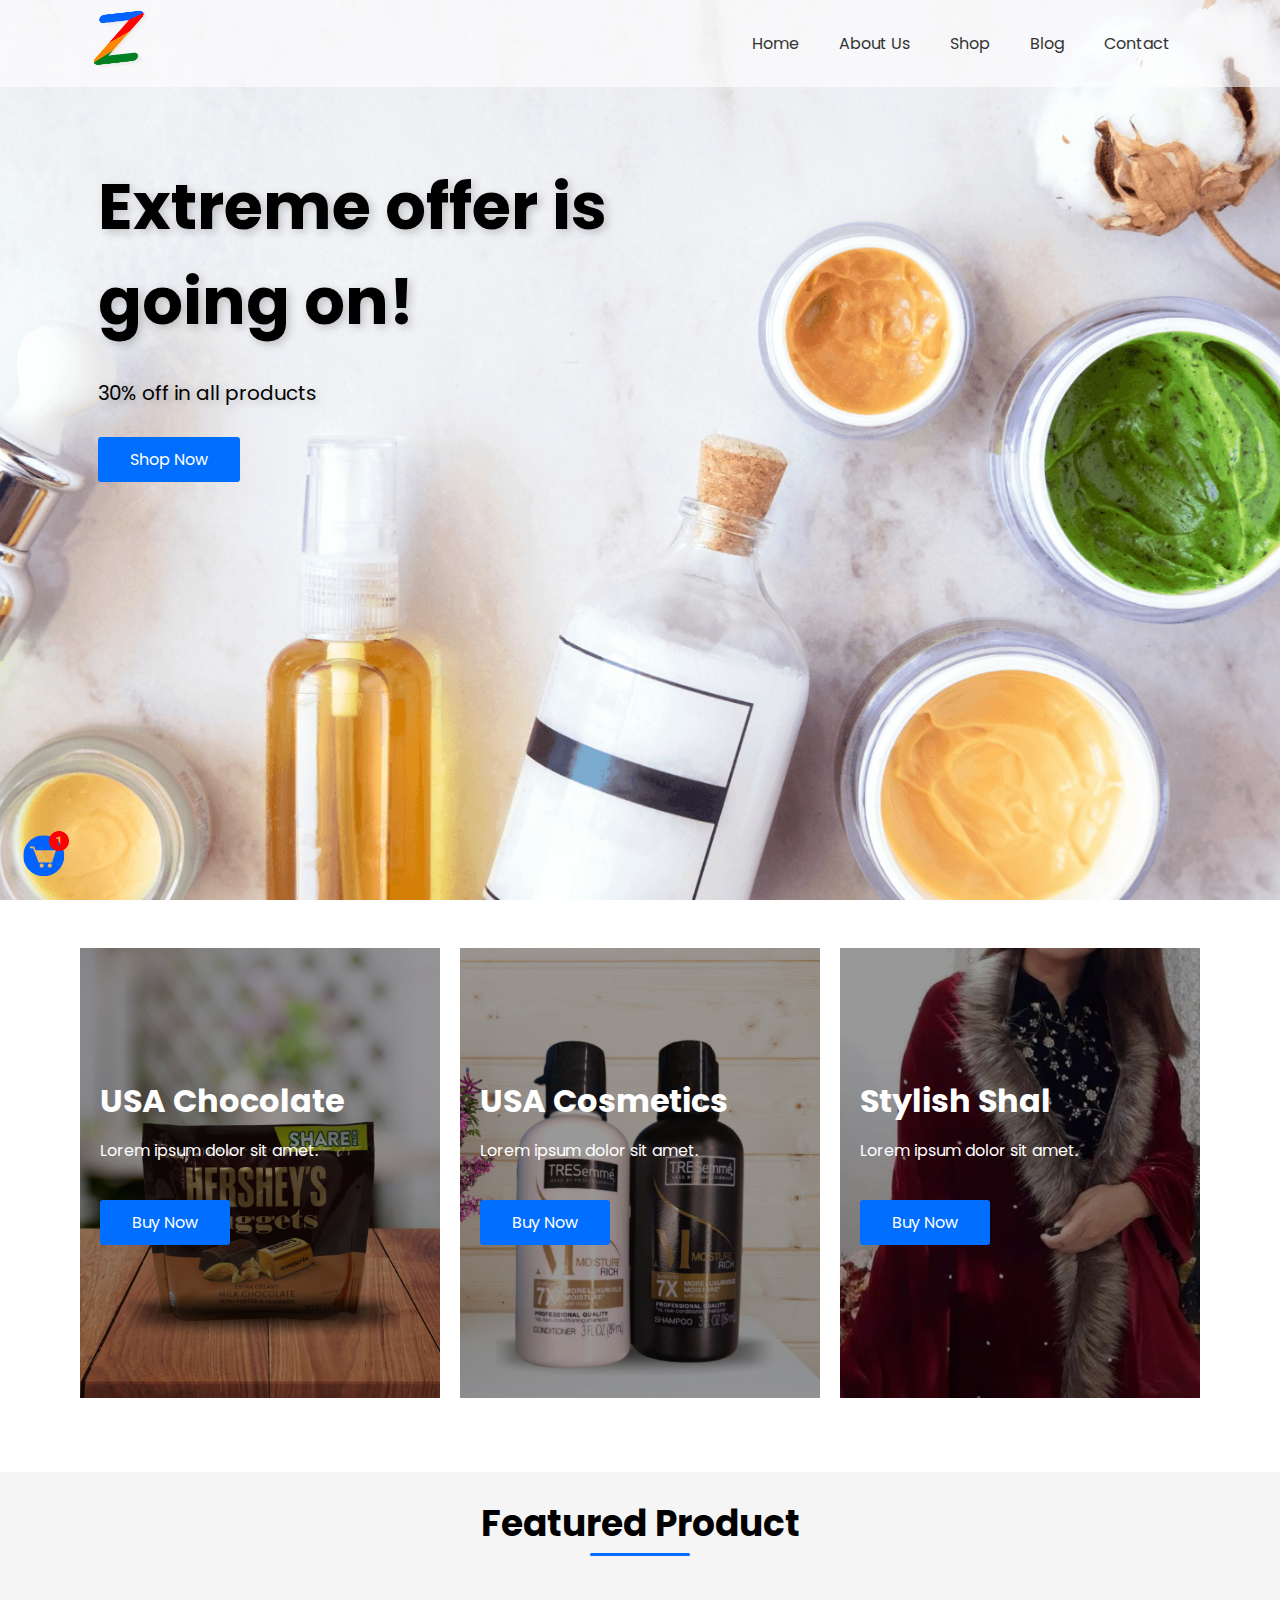
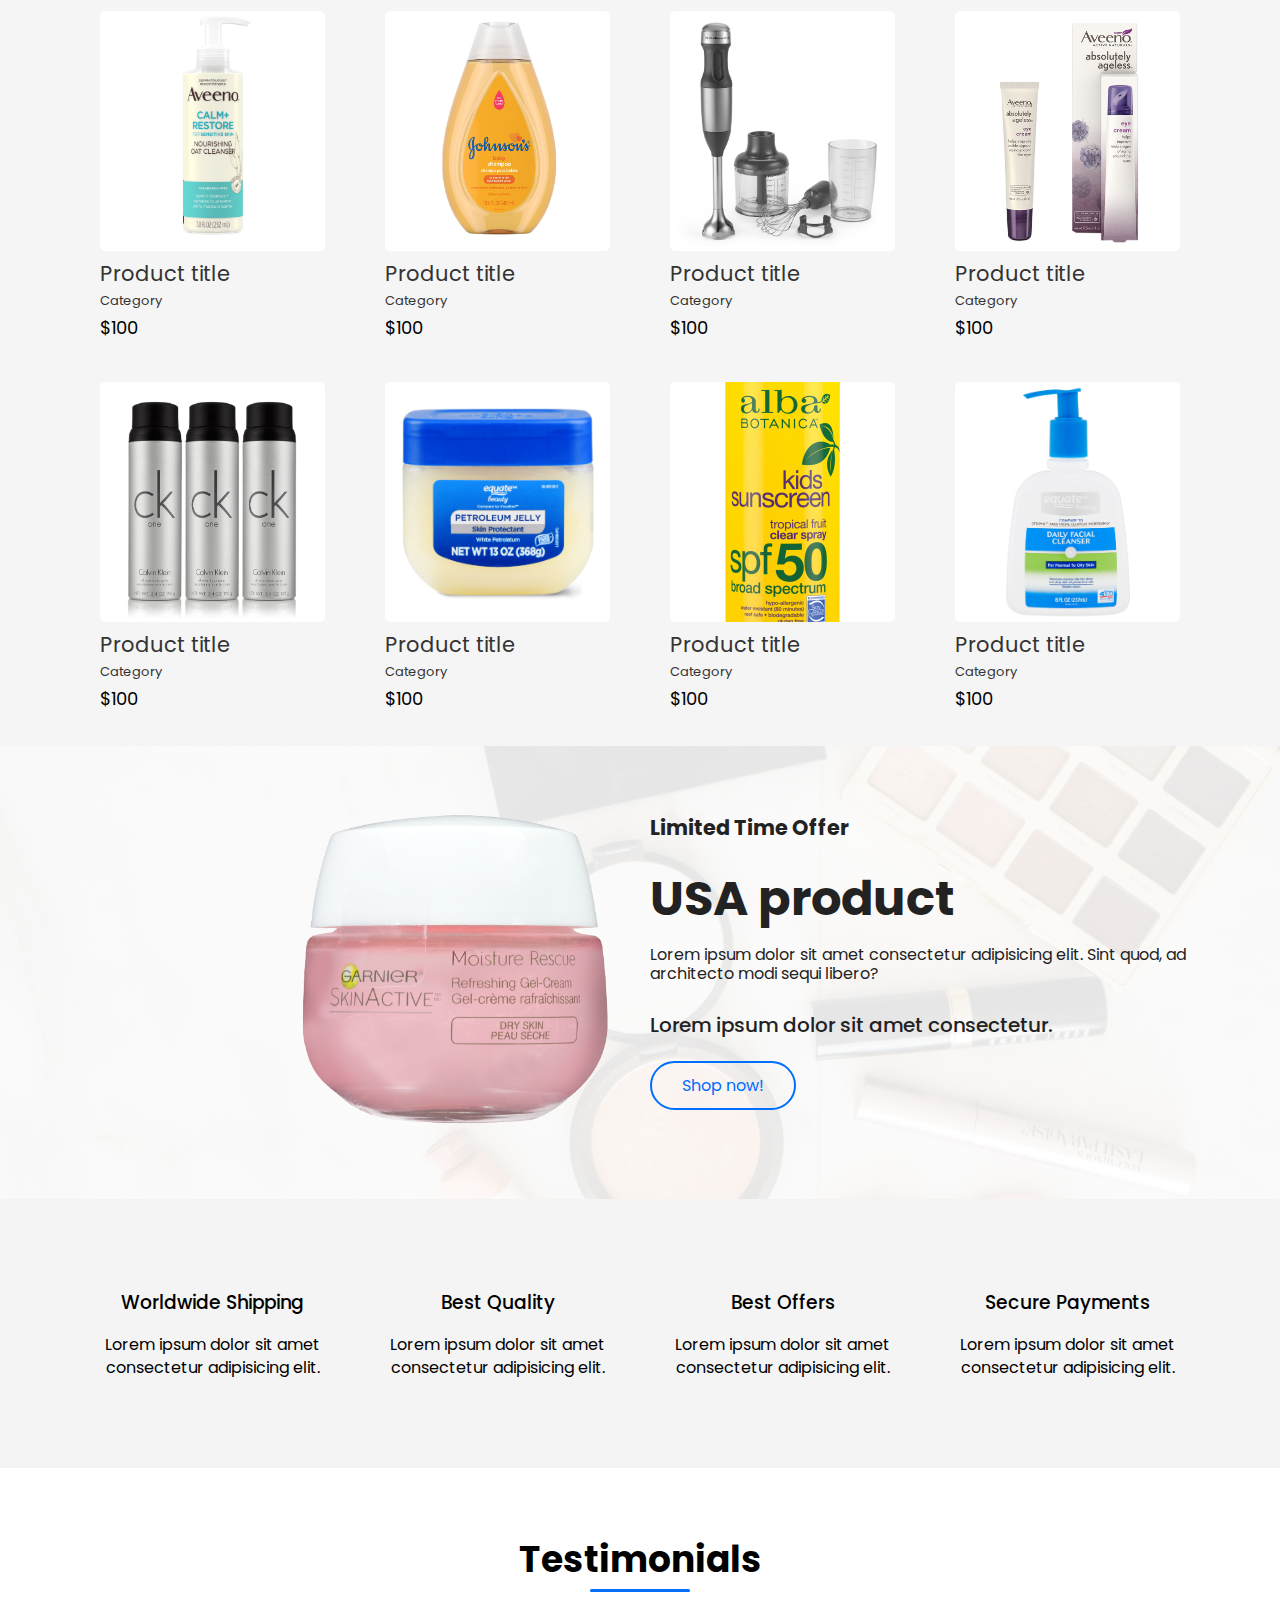
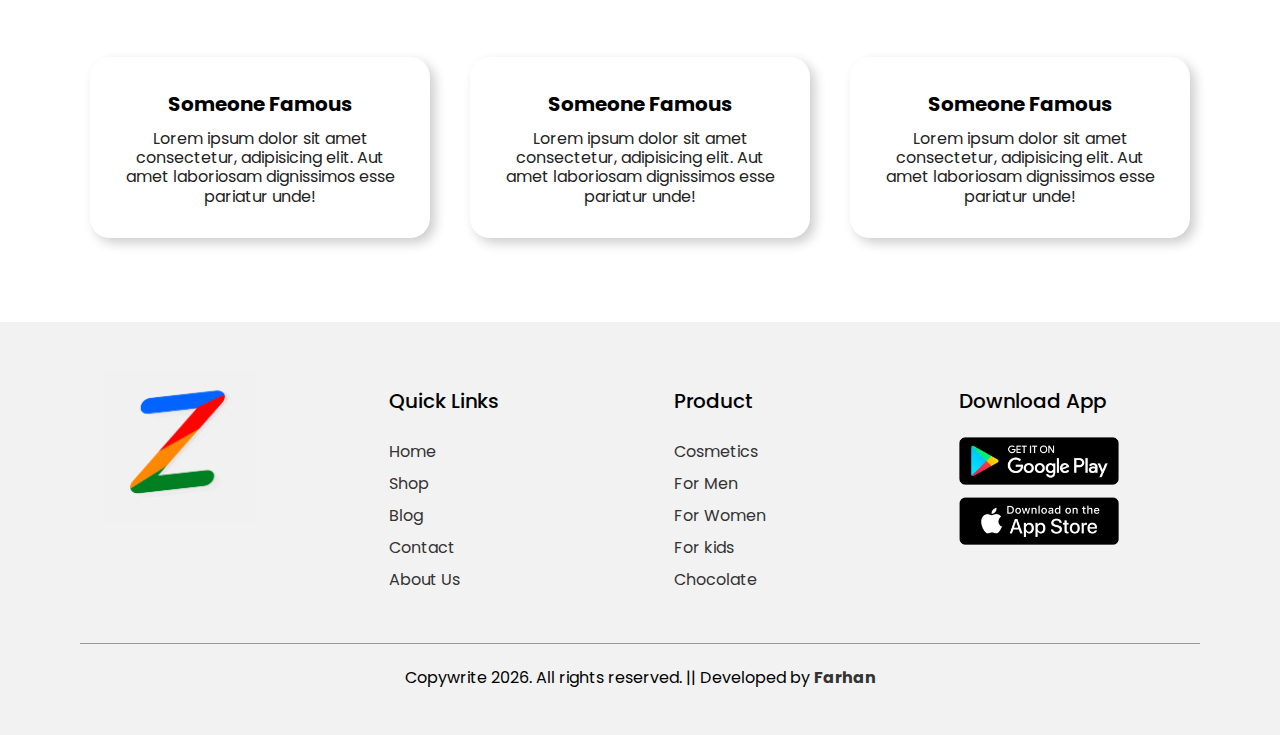
<file: index.html>
<!DOCTYPE html>
<html lang="en">
<head>
    <meta charset="UTF-8">
    <meta name="viewport" content="width=device-width, initial-scale=1.0">
    <meta name="description" content="Awesome Ecommerce Store by Zesprex Online Shopping">
    <meta name="keywords" content="ecommerce-store,zesprex,online-store,Ecommerce site design with pure HTML & CSS">
    <link rel="stylesheet" href="style.css">
    <link rel="stylesheet" href="utilities.css">
    <link rel="shortcut icon" href="images/zesprex logo.png" type="image/x-icon">
    <link rel="stylesheet" href="https://cdnjs.cloudflare.com/ajax/libs/font-awesome/5.15.1/css/all.min.css" integrity="sha512-+4zCK9k+qNFUR5X+cKL9EIR+ZOhtIloNl9GIKS57V1MyNsYpYcUrUeQc9vNfzsWfV28IaLL3i96P9sdNyeRssA==" crossorigin="anonymous" />
    <title>Zesprex Online Shopping</title>
</head>
<body>

     <!-- HOME -->
     <section class="home">
    <div class="navbar">
        <div class="container flex">
            <div class="logo"><img src="images/zesprex logo.png" width="100px" alt="zesprex"></div>
            <nav>
                <ul class="desktop-menu">
                  <li><a href="index.html">Home</a></li>
                  <li><a href="about.html">About Us</a></li>
                  <li><a href="shop.html">Shop</a></li>
                  <li><a href="blog.html">Blog</a></li>
                  <li><a href="contact.html">Contact</a></li>
                </ul>
            </nav>
        </div>
        <!-- CART -->
        <div class="cart-icon">
          <img src="images/cart.png" alt="">
      </div>
        <!-- toggle -->
        <div class="toggle">
          <input type="checkbox" id="click" style="display: none;"/>
          <label for="click" class="click-icon">
             <div class="spiner top"></div>
             <div class="spiner middle"></div>
             <div class="spiner bottom"></div>
          </label>
          <div class="side-bar-menu"> 
             <ul class="menu"> 
              <li><a href="index.html">Home</a></li>
              <li><a href="shop.html">Shop</a></li>
              <li><a href="blog.html">Blog</a></li>
              <li><a href="contact.html">Contact</a></li>
              <li><a href="about.html">About Us</a></li>
           </ul>
          </div>
        </div>
         </div>
                <div class="container grid">
                <div class="home-text">
                    <h2 class="xl my-3">Extreme offer is going on!</h2>
                    <p class="lead my-1">30% off in all products</p>
                    <a href="shop.html" class="btn my-1">Shop Now</a>
                </div>
                <div> 

                </div>
            </div>
        </section>

        <!-- category -->
        <section class="home-category my-2 p-2">
            <div class="container grid grid-3">
                <div class="card flex">
                    <h3 class="m">USA Chocolate</h3>
                    <p class="s my-1">Lorem ipsum dolor sit amet.</p>
                    <a href="" class="btn my-2">Buy Now</a>
                </div>
                <div class="card flex">
                    <h3 class="m">USA Cosmetics</h3>
                    <p class="s my-1">Lorem ipsum dolor sit amet.</p>
                    <a href="" class="btn my-2">Buy Now</a>
                </div>
                <div class="card flex">
                    <h3 class="m">Stylish Shal</h3>
                    <p class="s my-1">Lorem ipsum dolor sit amet.</p>
                    <a href="" class="btn my-2">Buy Now</a>
                </div>
            </div>
        </section>

        <!-- home-products -->
      <section class="home-product py-2">
          <h2 class="section-title">Featured Product</h2>
          <div class="container">

              <ul class="grid grid-4">

                  <li class="pro-card">
                      <div class="pro-img"><a href="pro-1.html"><img src="images/pro-1.jpg" alt=""></a></div>
                      <a href="pro-1.html"><h4 class="pro-title">Product title</h4></a>
                      <a href=""> <small class="pro-category">Category</small></a>
                      <p class="pro-price">$100</p>
                      <div class="pro-star">
                        <i class="fas fa-star"></i>
                        <i class="fas fa-star"></i>
                        <i class="fas fa-star"></i>
                        <i class="fas fa-star"></i>
                        <i class="fas fa-star-half-alt"></i>
                      </div>
                  </li>
                  <li class="pro-card">
                    <div class="pro-img"><a href="pro-2.html"><img src="images/pro-2.jpg" alt=""></a></div>
                    <a href="pro-2.html"><h4 class="pro-title">Product title</h4></a>
                    <a href=""> <small class="pro-category">Category</small></a>
                    <p class="pro-price">$100</p>
                    <div class="pro-star">
                      <i class="fas fa-star"></i>
                      <i class="fas fa-star"></i>
                      <i class="fas fa-star"></i>
                      <i class="fas fa-star"></i>
                      <i class="fas fa-star-half-alt"></i>
                    </div>
                </li>
                <li class="pro-card">
                    <div class="pro-img"><a href="pro-3.html"><img src="images/pro-3.jpg" alt=""></a></div>
                    <a href="pro-3.html"><h4 class="pro-title">Product title</h4></a>
                    <a href=""> <small class="pro-category">Category</small></a>
                    <p class="pro-price">$100</p>
                    <div class="pro-star">
                      <i class="fas fa-star"></i>
                      <i class="fas fa-star"></i>
                      <i class="fas fa-star"></i>
                      <i class="fas fa-star"></i>
                      <i class="fas fa-star-half-alt"></i>
                    </div>
                </li>
                <li class="pro-card">
                    <div class="pro-img"><a href="pro-4.html"><img src="images/pro-4.jpg" alt=""></a></div>
                    <a href="pro-4.html"><h4 class="pro-title">Product title</h4></a>
                    <a href=""> <small class="pro-category">Category</small></a>
                    <p class="pro-price">$100</p>
                    <div class="pro-star">
                      <i class="fas fa-star"></i>
                      <i class="fas fa-star"></i>
                      <i class="fas fa-star"></i>
                      <i class="fas fa-star"></i>
                      <i class="fas fa-star-half-alt"></i>
                    </div>
                </li>
                <li class="pro-card">
                    <div class="pro-img"><a href="pro-5.html"><img src="images/pro-5.jpg" alt=""></a></div>
                    <a href="pro-5.html"><h4 class="pro-title">Product title</h4></a>
                    <a href=""> <small class="pro-category">Category</small></a>
                    <p class="pro-price">$100</p>
                    <div class="pro-star">
                      <i class="fas fa-star"></i>
                      <i class="fas fa-star"></i>
                      <i class="fas fa-star"></i>
                      <i class="fas fa-star"></i>
                      <i class="fas fa-star-half-alt"></i>
                    </div>
                </li>
                <li class="pro-card">
                    <div class="pro-img"><a href="pro-6.html"><img src="images/pro-6.jpg" alt=""></a></div>
                    <a href="pro-6.html"><h4 class="pro-title">Product title</h4></a>
                    <a href=""> <small class="pro-category">Category</small></a>
                    <p class="pro-price">$100</p>
                    <div class="pro-star">
                      <i class="fas fa-star"></i>
                      <i class="fas fa-star"></i>
                      <i class="fas fa-star"></i>
                      <i class="fas fa-star"></i>
                      <i class="fas fa-star-half-alt"></i>
                    </div>
                </li>
                <li class="pro-card">
                    <div class="pro-img"><a href="pro-7.html"><img src="images/pro-7.jpg" alt=""></a></div>
                    <a href="pro-7.html"><h4 class="pro-title">Product title</h4></a>
                    <a href=""> <small class="pro-category">Category</small></a>
                    <p class="pro-price">$100</p>
                    <div class="pro-star">
                      <i class="fas fa-star"></i>
                      <i class="fas fa-star"></i>
                      <i class="fas fa-star"></i>
                      <i class="fas fa-star"></i>
                      <i class="fas fa-star-half-alt"></i>
                    </div>
                </li>
                <li class="pro-card">
                    <div class="pro-img"><a href="pro-8.html"><img src="images/pro-8.jpg" alt=""></a></div>
                    <a href="pro-8.html"><h4 class="pro-title">Product title</h4></a>
                    <a href=""> <small class="pro-category">Category</small></a>
                    <p class="pro-price">$100</p>
                    <div class="pro-star">
                      <i class="fas fa-star"></i>
                      <i class="fas fa-star"></i>
                      <i class="fas fa-star"></i>
                      <i class="fas fa-star"></i>
                      <i class="fas fa-star-half-alt"></i>
                    </div>
                </li>

              </ul>
          </div>
      </section>

    <!-- offer -->
      <section class="offer py-4">
          <div class="container grid">
            <div class="offer-img">
                <img src="images/offer-1.png" alt="">
            </div>
            <div class="offer-text">
                <h3 class="m">Limited Time Offer</h3>
                <h2 class="l">USA product</h2>
                <p class="s offer-p-1">Lorem ipsum dolor sit amet consectetur adipisicing elit. Sint quod, ad architecto modi sequi libero?</p>
                <p class="lead offer-p-2">Lorem ipsum dolor sit amet consectetur.</p>
                <a href="" class="btn-2 my-2">Shop now!</a>
            </div>
          </div>
      </section>
    
      <!-- about -->
      <section class="about py-5">
          <div class="container grid grid-4">
              <div class="about-card">
                <i class="fas fa-globe-americas"></i>
                <h3 class="md">Worldwide Shipping</h3>
                <p class="s">Lorem ipsum dolor sit amet consectetur adipisicing elit.</p>
              </div>
              <div class="about-card">
                <i class="fas fa-hand-sparkles"></i>
                <h3 class="md">Best Quality</h3>
                <p class="s">Lorem ipsum dolor sit amet consectetur adipisicing elit.</p>
              </div>
              <div class="about-card">
                <i class="fas fa-tags"></i>
                <h3 class="md">Best Offers</h3>
                <p class="s">Lorem ipsum dolor sit amet consectetur adipisicing elit.</p>
              </div>
              <div class="about-card">
                <i class="fas fa-user-shield"></i>
                <h3 class="md">Secure Payments</h3>
                <p class="s">Lorem ipsum dolor sit amet consectetur adipisicing elit.</p>
              </div>
          </div>
      </section>

      <!-- testimonial -->
      <section class="testimonial my-3 py-3">
        <h2 class="section-title">Testimonials</h2>
        <div class="container grid grid-3">
          <div class="comment-card text-center p-3">
            <h4 class="lead">Someone Famous</h4>
            <div class="">
              <i class="fas fa-star"></i>
              <i class="fas fa-star"></i>
              <i class="fas fa-star"></i>
              <i class="fas fa-star"></i>
              <i class="fas fa-star"></i>
            </div>
            <p>Lorem ipsum dolor sit amet consectetur, adipisicing elit. Aut amet laboriosam dignissimos esse pariatur unde!</p>
          </div>
          <div class="comment-card text-center p-3">
            <h4 class="lead">Someone Famous</h4>
            <div class="">
              <i class="fas fa-star"></i>
              <i class="fas fa-star"></i>
              <i class="fas fa-star"></i>
              <i class="fas fa-star"></i>
              <i class="fas fa-star"></i>
            </div>
            <p>Lorem ipsum dolor sit amet consectetur, adipisicing elit. Aut amet laboriosam dignissimos esse pariatur unde!</p>
          </div>
          <div class="comment-card text-center p-3">
            <h4 class="lead">Someone Famous</h4>
            <div class="">
              <i class="fas fa-star"></i>
              <i class="fas fa-star"></i>
              <i class="fas fa-star"></i>
              <i class="fas fa-star"></i>
              <i class="fas fa-star"></i>
            </div>
            <p>Lorem ipsum dolor sit amet consectetur, adipisicing elit. Aut amet laboriosam dignissimos esse pariatur unde!</p>
          </div>
        </div>
      </section>

      <!-- footer -->
      <footer class="py-2">
        <div class="container grid grid-4">
          <div class="footer-logo p-2">
            <img src="images/zesprex logo.png">
          </div>
          <div class="quick-links footer-col m-2">
            <h4 class="lead py-1">Quick Links</h4>
            <nav>
              <ul>
                <li><a href="index.html">Home</a></li>
              <li><a href="shop.html">Shop</a></li>
              <li><a href="blog.html">Blog</a></li>
              <li><a href="contact.html">Contact</a></li>
              <li><a href="about.html">About Us</a></li>
              </ul>
            </nav>
          </div>
          <div class="product-link m-2 footer-col">
            <h4 class="lead py-1">Product</h4>
            <nav>
              <ul>
                <li><a href="">Cosmetics</a></li>
                <li><a href="">For Men</a></li>
                <li><a href="">For Women</a></li>
                <li><a href="">For kids</a></li>
                <li><a href="">Chocolate</a></li>
              </ul>
            </nav>
          </div>
          <div class="app m-2 footer-col">
            <h4 class="lead py-1">Download App</h4>
            <img src="images/android.png" alt="">
            <img src="images/apple.png" alt="">
          </div>
          <div class="footer-bottom p-2">
            <p class="text-center">Copywrite <span class="year"></span>. All rights reserved. || Developed by <a href="https://github.com/farhan066"><strong>Farhan</strong></a></p>
          </div>
        </div>
      </footer>


      <!-- -----js------ -->
      <script>
        const year = document.querySelector(".year")

        year.innerHTML = new Date().getFullYear()
      </script>
    </body>
</html>
</file>
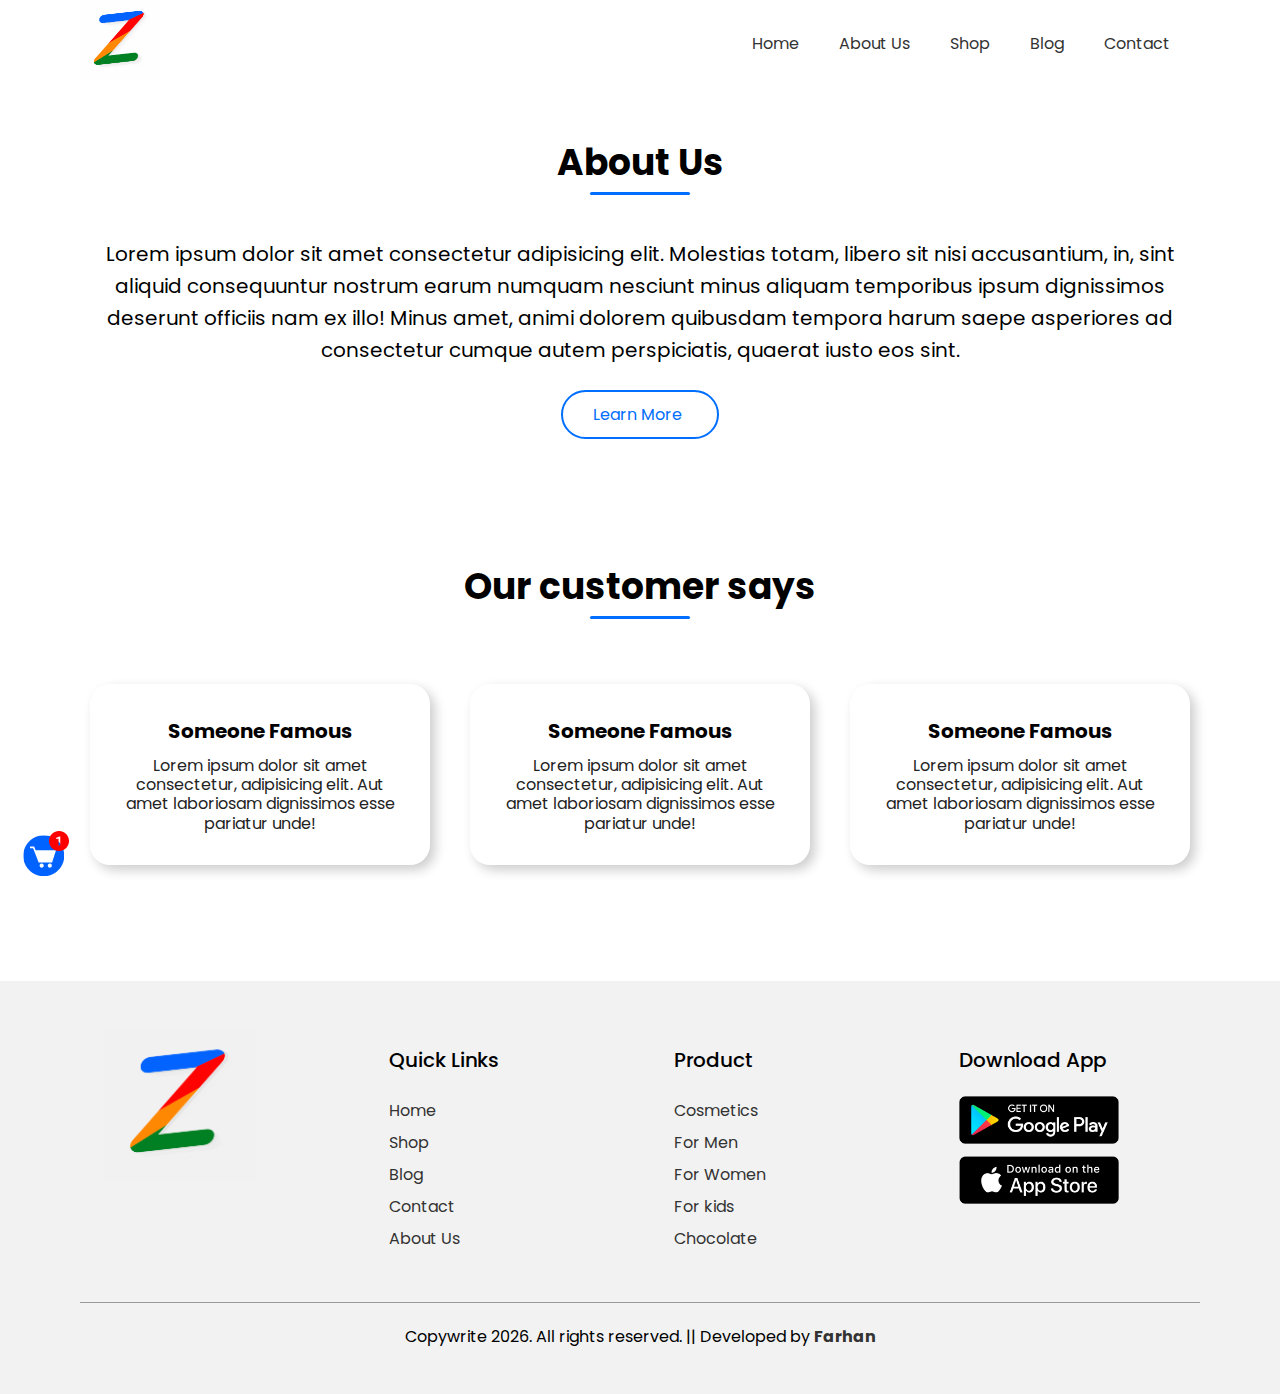
<file: about.html>
<!DOCTYPE html>
<html lang="en">
<head>
    <meta charset="UTF-8">
    <meta name="viewport" content="width=device-width, initial-scale=1.0">
    <link rel="stylesheet" href="style.css">
    <link rel="stylesheet" href="utilities.css">
    <link rel="shortcut icon" href="images/zesprex logo.png" type="image/x-icon">
    <link rel="stylesheet" href="https://cdnjs.cloudflare.com/ajax/libs/font-awesome/5.15.1/css/all.min.css" integrity="sha512-+4zCK9k+qNFUR5X+cKL9EIR+ZOhtIloNl9GIKS57V1MyNsYpYcUrUeQc9vNfzsWfV28IaLL3i96P9sdNyeRssA==" crossorigin="anonymous" />
    <title>Zesprex Online Shopping</title>
</head>
<body>
   
     <!-- HOME -->
     
    <div class="navbar">
        <div class="container flex">
            <div class="logo"><img src="images/zesprex logo.png" width="100px" alt="zesprex"></div>
            <nav>
                <ul class="desktop-menu">
                  <li><a href="index.html">Home</a></li>
                  <li><a href="about.html">About Us</a></li>
                  <li><a href="shop.html">Shop</a></li>
                  <li><a href="blog.html">Blog</a></li>
                  <li><a href="contact.html">Contact</a></li>
                </ul>
            </nav>
        </div>
        <!-- CART -->
        <div class="cart-icon">
          <img src="images/cart.png" alt="">
      </div>
        <!-- toggle -->
        <div class="toggle">
          <input type="checkbox" id="click" style="display: none;"/>
          <label for="click" class="click-icon">
             <div class="spiner top"></div>
             <div class="spiner middle"></div>
             <div class="spiner bottom"></div>
          </label>
          <div class="side-bar-menu"> 
             <ul class="menu"> 
              <li><a href="index.html">Home</a></li>
              <li><a href="shop.html">Shop</a></li>
              <li><a href="blog.html">Blog</a></li>
              <li><a href="contact.html">Contact</a></li>
              <li><a href="about.html">About Us</a></li>
           </ul>
          </div>
        </div>
         </div>
        
        <!-- ------ABOUT US------ -->

         <section class="about-us text-center">
             <div class="container">
                 <h1 class="section-title my-4">About Us</h1>
                 <p class="lead">Lorem ipsum dolor sit amet consectetur adipisicing elit. Molestias totam, libero sit nisi accusantium, in, sint aliquid consequuntur nostrum earum numquam nesciunt minus aliquam temporibus ipsum dignissimos deserunt officiis nam ex illo! Minus amet, animi dolorem quibusdam tempora harum saepe asperiores ad consectetur cumque autem perspiciatis, quaerat iusto eos sint.</p>
                <a href="" class="btn-2 my-2">Learn More  <i class="fas fa-arrow-right"></i></a>
             </div>
         </section>

      <!-- testimonial -->
      <section class="testimonial my-5 py-3">
        <h2 class="section-title">Our customer says</h2>
        <div class="container grid grid-3">
          <div class="comment-card text-center p-3">
            <h4 class="lead">Someone Famous</h4>
            <div class="">
              <i class="fas fa-star"></i>
              <i class="fas fa-star"></i>
              <i class="fas fa-star"></i>
              <i class="fas fa-star"></i>
              <i class="fas fa-star"></i>
            </div>
            <p>Lorem ipsum dolor sit amet consectetur, adipisicing elit. Aut amet laboriosam dignissimos esse pariatur unde!</p>
          </div>
          <div class="comment-card text-center p-3">
            <h4 class="lead">Someone Famous</h4>
            <div class="">
              <i class="fas fa-star"></i>
              <i class="fas fa-star"></i>
              <i class="fas fa-star"></i>
              <i class="fas fa-star"></i>
              <i class="fas fa-star"></i>
            </div>
            <p>Lorem ipsum dolor sit amet consectetur, adipisicing elit. Aut amet laboriosam dignissimos esse pariatur unde!</p>
          </div>
          <div class="comment-card text-center p-3">
            <h4 class="lead">Someone Famous</h4>
            <div class="">
              <i class="fas fa-star"></i>
              <i class="fas fa-star"></i>
              <i class="fas fa-star"></i>
              <i class="fas fa-star"></i>
              <i class="fas fa-star"></i>
            </div>
            <p>Lorem ipsum dolor sit amet consectetur, adipisicing elit. Aut amet laboriosam dignissimos esse pariatur unde!</p>
          </div>
        </div>
      </section>

     <!-- footer -->
     <footer class="py-2">
      <div class="container grid grid-4">
        <div class="footer-logo p-2">
          <img src="images/zesprex logo.png">
        </div>
        <div class="quick-links footer-col m-2">
          <h4 class="lead py-1">Quick Links</h4>
          <nav>
            <ul>
              <li><a href="index.html">Home</a></li>
            <li><a href="shop.html">Shop</a></li>
            <li><a href="blog.html">Blog</a></li>
            <li><a href="contact.html">Contact</a></li>
            <li><a href="about.html">About Us</a></li>
            </ul>
          </nav>
        </div>
        <div class="product-link m-2 footer-col">
          <h4 class="lead py-1">Product</h4>
          <nav>
            <ul>
              <li><a href="">Cosmetics</a></li>
              <li><a href="">For Men</a></li>
              <li><a href="">For Women</a></li>
              <li><a href="">For kids</a></li>
              <li><a href="">Chocolate</a></li>
            </ul>
          </nav>
        </div>
        <div class="app m-2 footer-col">
          <h4 class="lead py-1">Download App</h4>
          <img src="images/android.png" alt="">
          <img src="images/apple.png" alt="">
        </div>
        <div class="footer-bottom p-2">
          <p class="text-center">Copywrite <span class="year"></span>. All rights reserved. || Developed by <a href="https://github.com/farhan066"><strong>Farhan</strong></a></p>
        </div>
      </div>
    </footer>


    <!-- -----js------ -->
    <script>
      const year = document.querySelector(".year")

      year.innerHTML = new Date().getFullYear()
    </script>
  </body>
</html>
</file>
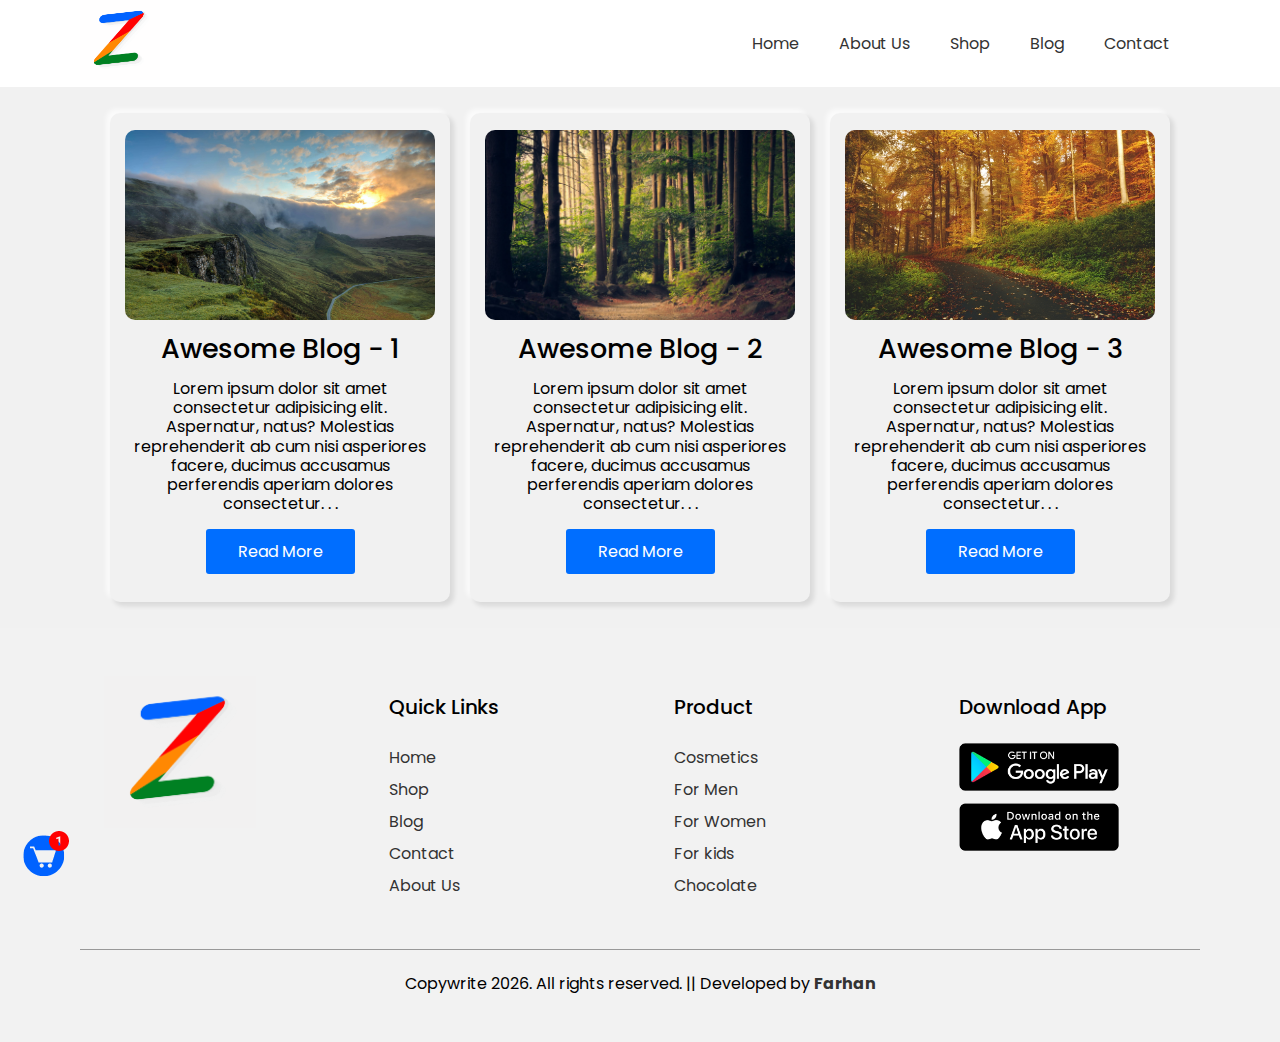
<file: blog.html>
<!DOCTYPE html>
<html lang="en">
<head>
    <meta charset="UTF-8">
    <meta name="viewport" content="width=device-width, initial-scale=1.0">
    <link rel="stylesheet" href="style.css">
    <link rel="stylesheet" href="utilities.css">
    <link rel="shortcut icon" href="images/zesprex logo.png" type="image/x-icon">
    <link rel="stylesheet" href="https://cdnjs.cloudflare.com/ajax/libs/font-awesome/5.15.1/css/all.min.css" integrity="sha512-+4zCK9k+qNFUR5X+cKL9EIR+ZOhtIloNl9GIKS57V1MyNsYpYcUrUeQc9vNfzsWfV28IaLL3i96P9sdNyeRssA==" crossorigin="anonymous" />
    <title>Zesprex Online Shopping</title>
</head>
<body>
   
     <!-- HOME -->
     
    <div class="navbar">
        <div class="container flex">
            <div class="logo"><img src="images/zesprex logo.png" width="100px" alt="zesprex"></div>
            <nav>
                <ul class="desktop-menu">
                    <li><a href="index.html">Home</a></li>
                    <li><a href="about.html">About Us</a></li>
                    <li><a href="shop.html">Shop</a></li>
                    <li><a href="blog.html">Blog</a></li>
                    <li><a href="contact.html">Contact</a></li>
                </ul>
            </nav>
        </div>
        <!-- CART -->
        <div class="cart-icon">
            <img src="images/cart.png" alt="">
        </div>
        <!-- toggle -->
        <div class="toggle">
          <input type="checkbox" id="click" style="display: none;"/>
          <label for="click" class="click-icon">
             <div class="spiner top"></div>
             <div class="spiner middle"></div>
             <div class="spiner bottom"></div>
          </label>
          <div class="side-bar-menu"> 
             <ul class="menu"> 
                <li><a href="index.html">Home</a></li>
                <li><a href="about.html">About Us</a></li>
                <li><a href="shop.html">Shop</a></li>
                <li><a href="blog.html">Blog</a></li>
                <li><a href="contact.html">Contact</a></li>
           </ul>
          </div>
        </div>
         </div>
        
  <!-- ---BLOG POST--- -->
  <section class="blog py-1 text-center">
      <div class="container flex">
          <div class="s-blog">
              <div class="img-box">
                  <img src="images/blog-1.jpg" alt="">
              </div>
              <h3 class="">Awesome Blog - 1</h3>
              <p class="s">Lorem ipsum dolor sit amet consectetur adipisicing elit. Aspernatur, natus? Molestias reprehenderit ab cum nisi asperiores facere, ducimus accusamus perferendis aperiam dolores consectetur. . .</p>
              <a href="" class="btn my-1">Read More</a>
          </div>
          <div class="s-blog">
            <div class="img-box">
                <img src="images/blog-2.jpg" alt="">
            </div>
            <h3 class="">Awesome Blog - 2</h3>
            <p class="s">Lorem ipsum dolor sit amet consectetur adipisicing elit. Aspernatur, natus? Molestias reprehenderit ab cum nisi asperiores facere, ducimus accusamus perferendis aperiam dolores consectetur. . .</p>
            <a href="" class="btn my-1">Read More</a>
        </div>
        <div class="s-blog">
            <div class="img-box">
                <img src="images/blog-3.jpg" alt="">
            </div>
            <h3 class="">Awesome Blog - 3</h3>
            <p class="s">Lorem ipsum dolor sit amet consectetur adipisicing elit. Aspernatur, natus? Molestias reprehenderit ab cum nisi asperiores facere, ducimus accusamus perferendis aperiam dolores consectetur. . .</p>
            <a href="" class="btn my-1">Read More</a>
        </div>
      </div>
  </section>
 
      <!-- footer -->
      <footer class="py-2">
        <div class="container grid grid-4">
          <div class="footer-logo p-2">
            <img src="images/zesprex logo.png">
          </div>
          <div class="quick-links footer-col m-2">
            <h4 class="lead py-1">Quick Links</h4>
            <nav>
              <ul>
                <li><a href="index.html">Home</a></li>
              <li><a href="shop.html">Shop</a></li>
              <li><a href="blog.html">Blog</a></li>
              <li><a href="contact.html">Contact</a></li>
              <li><a href="about.html">About Us</a></li>
              </ul>
            </nav>
          </div>
          <div class="product-link m-2 footer-col">
            <h4 class="lead py-1">Product</h4>
            <nav>
              <ul>
                <li><a href="">Cosmetics</a></li>
                <li><a href="">For Men</a></li>
                <li><a href="">For Women</a></li>
                <li><a href="">For kids</a></li>
                <li><a href="">Chocolate</a></li>
              </ul>
            </nav>
          </div>
          <div class="app m-2 footer-col">
            <h4 class="lead py-1">Download App</h4>
            <img src="images/android.png" alt="">
            <img src="images/apple.png" alt="">
          </div>
          <div class="footer-bottom p-2">
            <p class="text-center">Copywrite <span class="year"></span>. All rights reserved. || Developed by <a href="https://github.com/farhan066"><strong>Farhan</strong></a></p>
          </div>
        </div>
      </footer>


      <!-- -----js------ -->
      <script>
        const year = document.querySelector(".year")

        year.innerHTML = new Date().getFullYear()
      </script>
    </body>
</html>
</file>
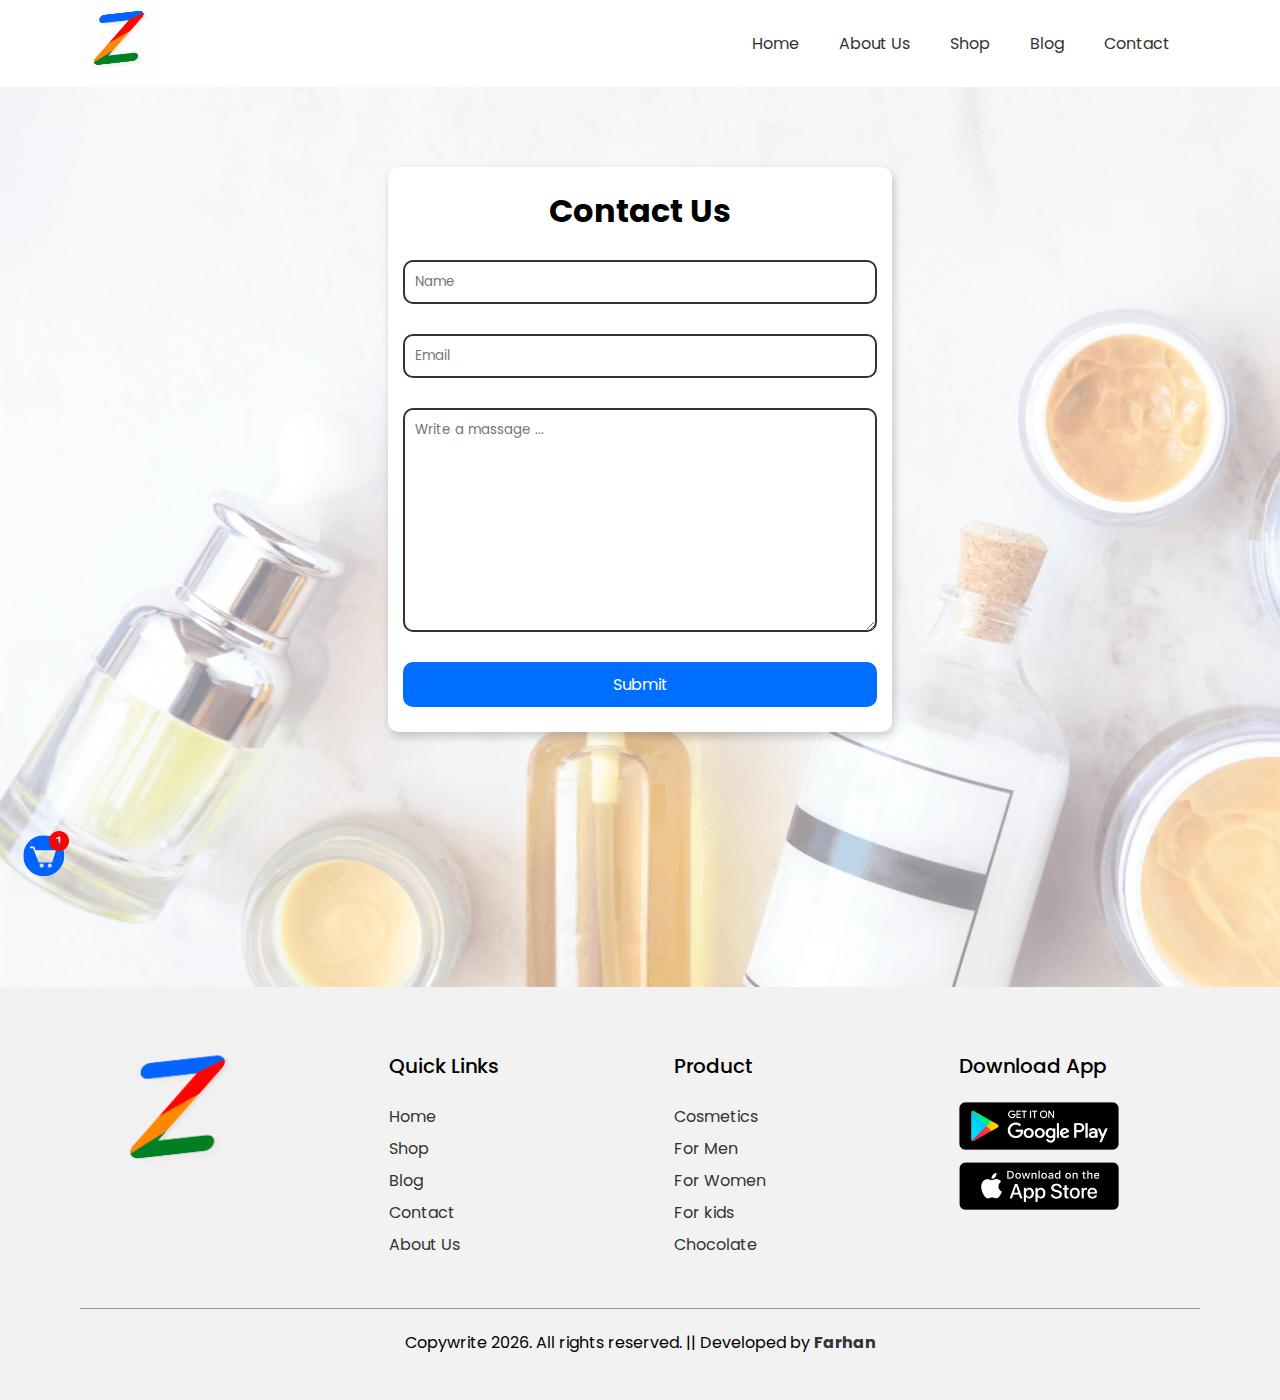
<file: contact.html>
<!DOCTYPE html>
<html lang="en">
<head>
    <meta charset="UTF-8">
    <meta name="viewport" content="width=device-width, initial-scale=1.0">
    <link rel="stylesheet" href="style.css">
    <link rel="stylesheet" href="utilities.css">
    <link rel="shortcut icon" href="images/zesprex logo.png" type="image/x-icon">
    <link rel="stylesheet" href="https://cdnjs.cloudflare.com/ajax/libs/font-awesome/5.15.1/css/all.min.css" integrity="sha512-+4zCK9k+qNFUR5X+cKL9EIR+ZOhtIloNl9GIKS57V1MyNsYpYcUrUeQc9vNfzsWfV28IaLL3i96P9sdNyeRssA==" crossorigin="anonymous" />
    <title>Zesprex Online Shopping</title>
</head>
<body>
   
     <!-- HOME -->
     
    <div class="navbar">
        <div class="container flex">
            <div class="logo"><img src="images/zesprex logo.png" width="100px" alt="zesprex"></div>
            <nav>
                <ul class="desktop-menu">
                  <li><a href="index.html">Home</a></li>
                  <li><a href="about.html">About Us</a></li>
                  <li><a href="shop.html">Shop</a></li>
                  <li><a href="blog.html">Blog</a></li>
                  <li><a href="contact.html">Contact</a></li>
                </ul>
            </nav>
        </div>
        <!-- CART -->
        <div class="cart-icon">
          <img src="images/cart.png" alt="">
      </div>
        <!-- toggle -->
        <div class="toggle">
          <input type="checkbox" id="click" style="display: none;"/>
          <label for="click" class="click-icon">
             <div class="spiner top"></div>
             <div class="spiner middle"></div>
             <div class="spiner bottom"></div>
          </label>
          <div class="side-bar-menu"> 
             <ul class="menu"> 
              <li><a href="index.html">Home</a></li>
              <li><a href="shop.html">Shop</a></li>
              <li><a href="blog.html">Blog</a></li>
              <li><a href="contact.html">Contact</a></li>
              <li><a href="about.html">About Us</a></li>
           </ul>
          </div>
        </div>
         </div>
        
   <!-- ---CONTACT--- -->
   <section class="contact">
       <div class="container flex">
          <div class="contact-form">
            <h2 class="m text-center">Contact Us</h2>
            <form class="form" name="contact" method="POST" data-netlify="true">

               <input type="text" name="name" placeholder="Name" class="form-name" required>

               <input type="email" name="email" placeholder="Email" class="form-email" required>

               <textarea name="massage" id="" cols="30" rows="10" placeholder="Write a massage ..." required></textarea>

               <input type="submit" value="Submit" class="form-btn">
            </form>
          </div>
       </div>
   </section>

     <!-- footer -->
     <footer class="py-2">
      <div class="container grid grid-4">
        <div class="footer-logo p-2">
          <img src="images/zesprex logo.png">
        </div>
        <div class="quick-links footer-col m-2">
          <h4 class="lead py-1">Quick Links</h4>
          <nav>
            <ul>
              <li><a href="index.html">Home</a></li>
            <li><a href="shop.html">Shop</a></li>
            <li><a href="blog.html">Blog</a></li>
            <li><a href="contact.html">Contact</a></li>
            <li><a href="about.html">About Us</a></li>
            </ul>
          </nav>
        </div>
        <div class="product-link m-2 footer-col">
          <h4 class="lead py-1">Product</h4>
          <nav>
            <ul>
              <li><a href="">Cosmetics</a></li>
              <li><a href="">For Men</a></li>
              <li><a href="">For Women</a></li>
              <li><a href="">For kids</a></li>
              <li><a href="">Chocolate</a></li>
            </ul>
          </nav>
        </div>
        <div class="app m-2 footer-col">
          <h4 class="lead py-1">Download App</h4>
          <img src="images/android.png" alt="">
          <img src="images/apple.png" alt="">
        </div>
        <div class="footer-bottom p-2">
          <p class="text-center">Copywrite <span class="year"></span>. All rights reserved. || Developed by <a href="https://github.com/farhan066"><strong>Farhan</strong></a></p>
        </div>
      </div>
    </footer>


    <!-- -----js------ -->
    <script>
      const year = document.querySelector(".year")

      year.innerHTML = new Date().getFullYear()
    </script>
  </body>
</html>
</file>
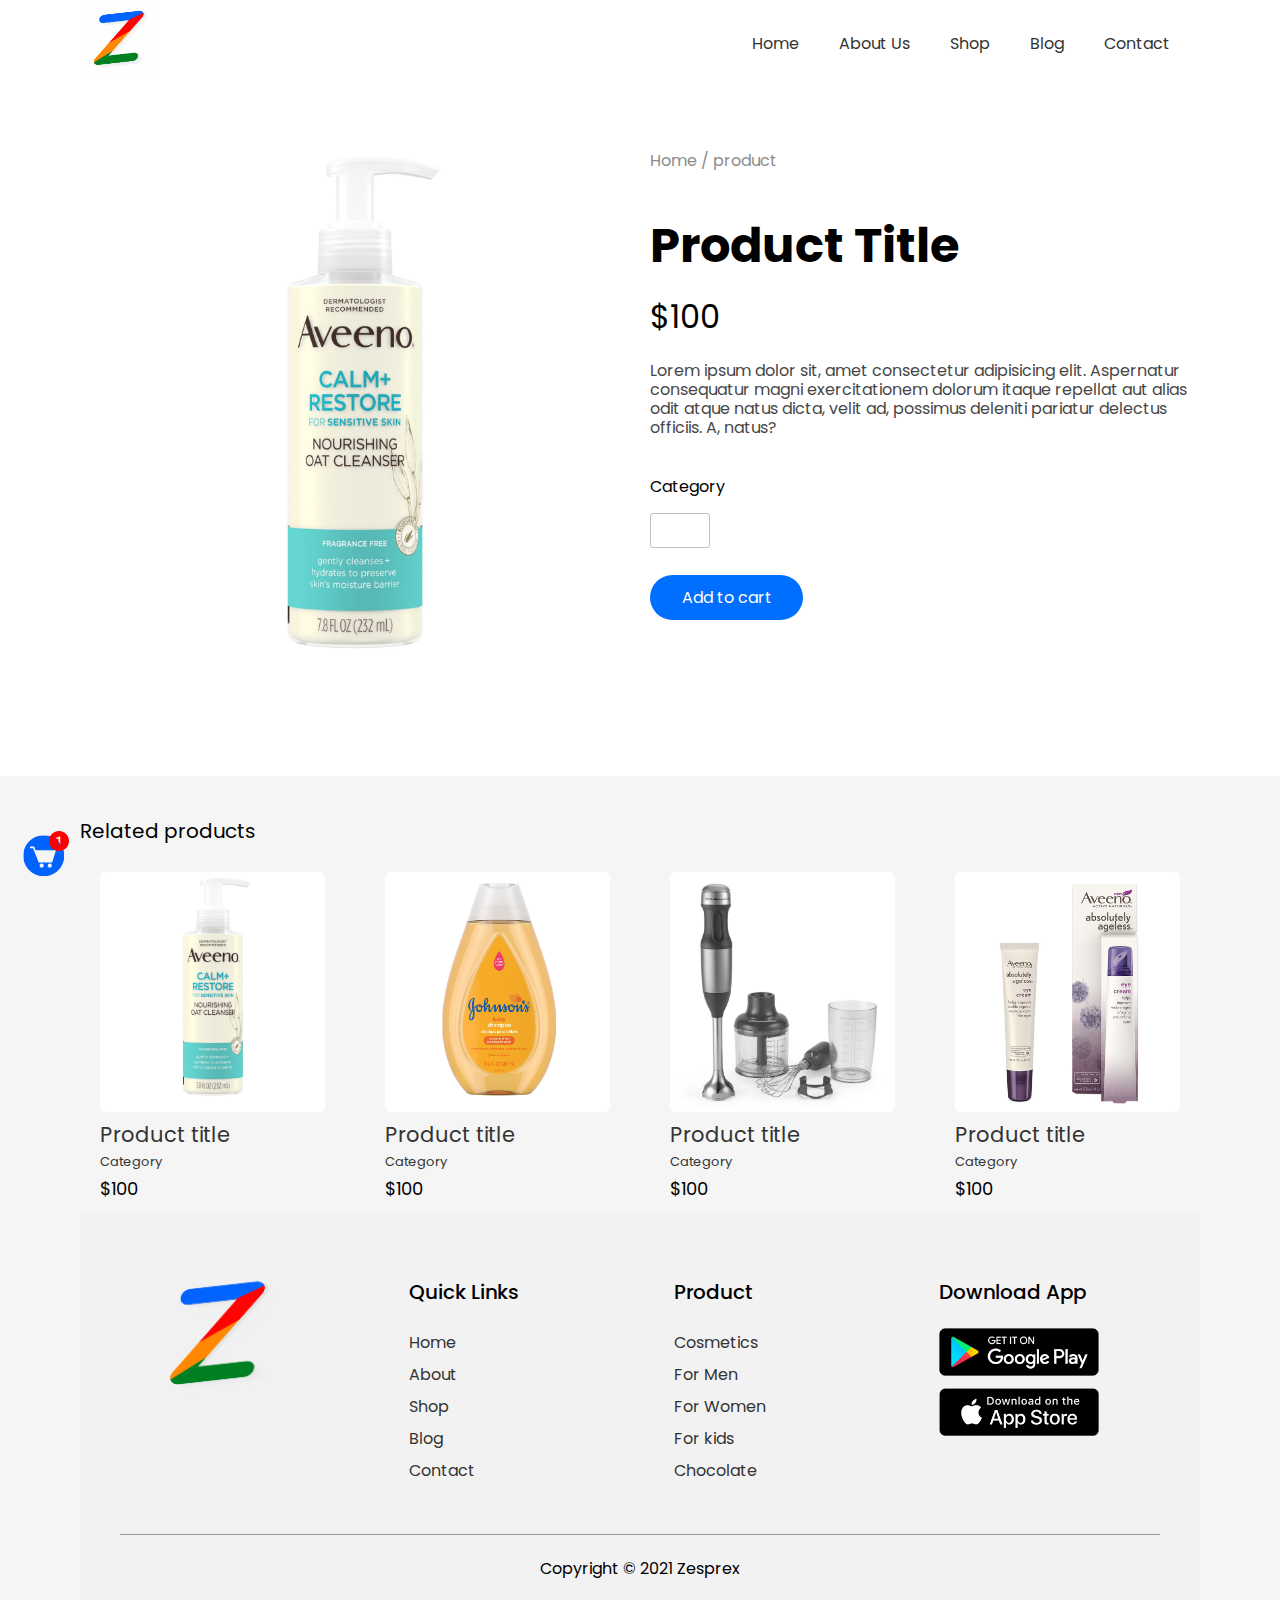
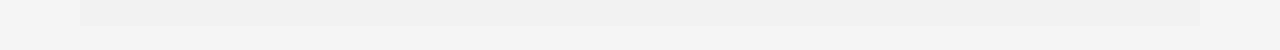
<file: pro-1.html>
<!DOCTYPE html>
<html lang="en">
<head>
    <meta charset="UTF-8">
    <meta name="viewport" content="width=device-width, initial-scale=1.0">
    <link rel="stylesheet" href="style.css">
    <link rel="stylesheet" href="utilities.css">
    <link rel="stylesheet" href="https://cdnjs.cloudflare.com/ajax/libs/font-awesome/5.15.1/css/all.min.css" integrity="sha512-+4zCK9k+qNFUR5X+cKL9EIR+ZOhtIloNl9GIKS57V1MyNsYpYcUrUeQc9vNfzsWfV28IaLL3i96P9sdNyeRssA==" crossorigin="anonymous" />
    <title>Zesprex Online Shopping</title>
</head>
<body>
     <!-- HOME -->
    <div class="navbar">
        <div class="container flex">
            <div class="logo"><img src="images/zesprex logo.png" width="100px" alt="zesprex"></div>
            <nav>
                <ul class="desktop-menu">
                  <li><a href="index.html">Home</a></li>
                  <li><a href="about.html">About Us</a></li>
                  <li><a href="shop.html">Shop</a></li>
                  <li><a href="blog.html">Blog</a></li>
                  <li><a href="contact.html">Contact</a></li>
                    
                </ul>
            </nav>
        </div>
        <!-- CART -->
        <div class="cart-icon">
          <img src="images/cart.png" alt="">
      </div>
        <!-- toggle -->
        <div class="toggle">
          <input type="checkbox" id="click" style="display: none;"/>
          <label for="click" class="click-icon">
             <div class="spiner top"></div>
             <div class="spiner middle"></div>
             <div class="spiner bottom"></div>
          </label>
          <div class="side-bar-menu"> 
             <ul class="menu"> 
              <li><a href="index.html">Home</a></li>
                  <li><a href="about.html">About Us</a></li>
                  <li><a href="shop.html">Shop</a></li>
                  <li><a href="blog.html">Blog</a></li>
                  <li><a href="contact.html">Contact</a></li>
           </ul>
          </div>
        </div>
         </div>
           

        <!-- Single pro -->
         <section class="s-pro m-2 py-2">
            <div class="container grid">
              <div class="s-pro-img">
                <img src="images/pro-1.jpg" alt="">
              </div>
              <div class="s-pro-detail">
                <p class="s my-1 s-pro-link">Home / product</p>
                <h3 class="s-pro-name my-1 l">Product Title</h3>
                <p class="m s-pro-price my-1">$100</p>
                <p class="my-2 s-pro-desc">Lorem ipsum dolor sit, amet consectetur adipisicing elit. Aspernatur consequatur magni exercitationem dolorum itaque repellat aut alias odit atque natus dicta, velit ad, possimus deleniti pariatur delectus officiis. A, natus?</p>
                <p class="s my-1">Category</p>
                <input type="number" name="number">
                <a href="" class="cart-btn">Add to cart</a>
              </div>
            </div>
         </section>
        <!-- home-products -->
      <section class="preview-product py-2">
        
          <div class="container">
            <h3 class="lead my-1 text-1">Related products</h3>
              <ul class="grid grid-4">

                  <li class="pro-card">
                      <div class="pro-img"><a href="pro-1.html"><img src="images/pro-1.jpg" alt=""></a></div>
                      <a href="pro-1.html"><h4 class="pro-title">Product title</h4></a>
                      <a href=""> <small class="pro-category">Category</small></a>
                      <p class="pro-price">$100</p>
                      <div class="pro-star">
                        <i class="fas fa-star"></i>
                        <i class="fas fa-star"></i>
                        <i class="fas fa-star"></i>
                        <i class="fas fa-star"></i>
                        <i class="fas fa-star-half-alt"></i>
                      </div>
                  </li>
                  <li class="pro-card">
                    <div class="pro-img"><a href="pro-2.html"><img src="images/pro-2.jpg" alt=""></a></div>
                    <a href="pro-2.html"><h4 class="pro-title">Product title</h4></a>
                    <a href=""> <small class="pro-category">Category</small></a>
                    <p class="pro-price">$100</p>
                    <div class="pro-star">
                      <i class="fas fa-star"></i>
                      <i class="fas fa-star"></i>
                      <i class="fas fa-star"></i>
                      <i class="fas fa-star"></i>
                      <i class="fas fa-star-half-alt"></i>
                    </div>
                </li>
                <li class="pro-card">
                    <div class="pro-img"><a href="pro-3.html"><img src="images/pro-3.jpg" alt=""></a></div>
                    <a href="pro-3.html"><h4 class="pro-title">Product title</h4></a>
                    <a href=""> <small class="pro-category">Category</small></a>
                    <p class="pro-price">$100</p>
                    <div class="pro-star">
                      <i class="fas fa-star"></i>
                      <i class="fas fa-star"></i>
                      <i class="fas fa-star"></i>
                      <i class="fas fa-star"></i>
                      <i class="fas fa-star-half-alt"></i>
                    </div>
                </li>
                <li class="pro-card">
                    <div class="pro-img"><a href="pro-4.html"><img src="images/pro-4.jpg" alt=""></a></div>
                    <a href="pro-4.html"><h4 class="pro-title">Product title</h4></a>
                    <a href=""> <small class="pro-category">Category</small></a>
                    <p class="pro-price">$100</p>
                    <div class="pro-star">
                      <i class="fas fa-star"></i>
                      <i class="fas fa-star"></i>
                      <i class="fas fa-star"></i>
                      <i class="fas fa-star"></i>
                      <i class="fas fa-star-half-alt"></i>
                    </div>
                </li>
                </ul>

      <!-- footer -->
      <footer class="py-2">
        <div class="container grid grid-4">
          <div class="footer-logo p-2">
            <img src="images/zesprex logo.png">
          </div>
          <div class="quick-links footer-col m-2">
            <h4 class="lead py-1">Quick Links</h4>
            <nav>
              <ul>
                <li><a href="index.html">Home</a></li>
                <li><a href="">About</a></li>
                <li><a href="">Shop</a></li>
                <li><a href="">Blog</a></li>
                <li><a href="">Contact</a></li>
              </ul>
            </nav>
          </div>
          <div class="product-link m-2 footer-col">
            <h4 class="lead py-1">Product</h4>
            <nav>
              <ul>
                <li><a href="">Cosmetics</a></li>
                <li><a href="">For Men</a></li>
                <li><a href="">For Women</a></li>
                <li><a href="">For kids</a></li>
                <li><a href="">Chocolate</a></li>
              </ul>
            </nav>
          </div>
          <div class="app m-2 footer-col">
            <h4 class="lead py-1">Download App</h4>
            <img src="images/android.png" alt="">
            <img src="images/apple.png" alt="">
          </div>
          <div class="footer-bottom p-2">
            <p class="text-center">Copyright © 2021 Zesprex</p>
          </div>
        </div>
      </footer>
    </body>
</html>
</file>
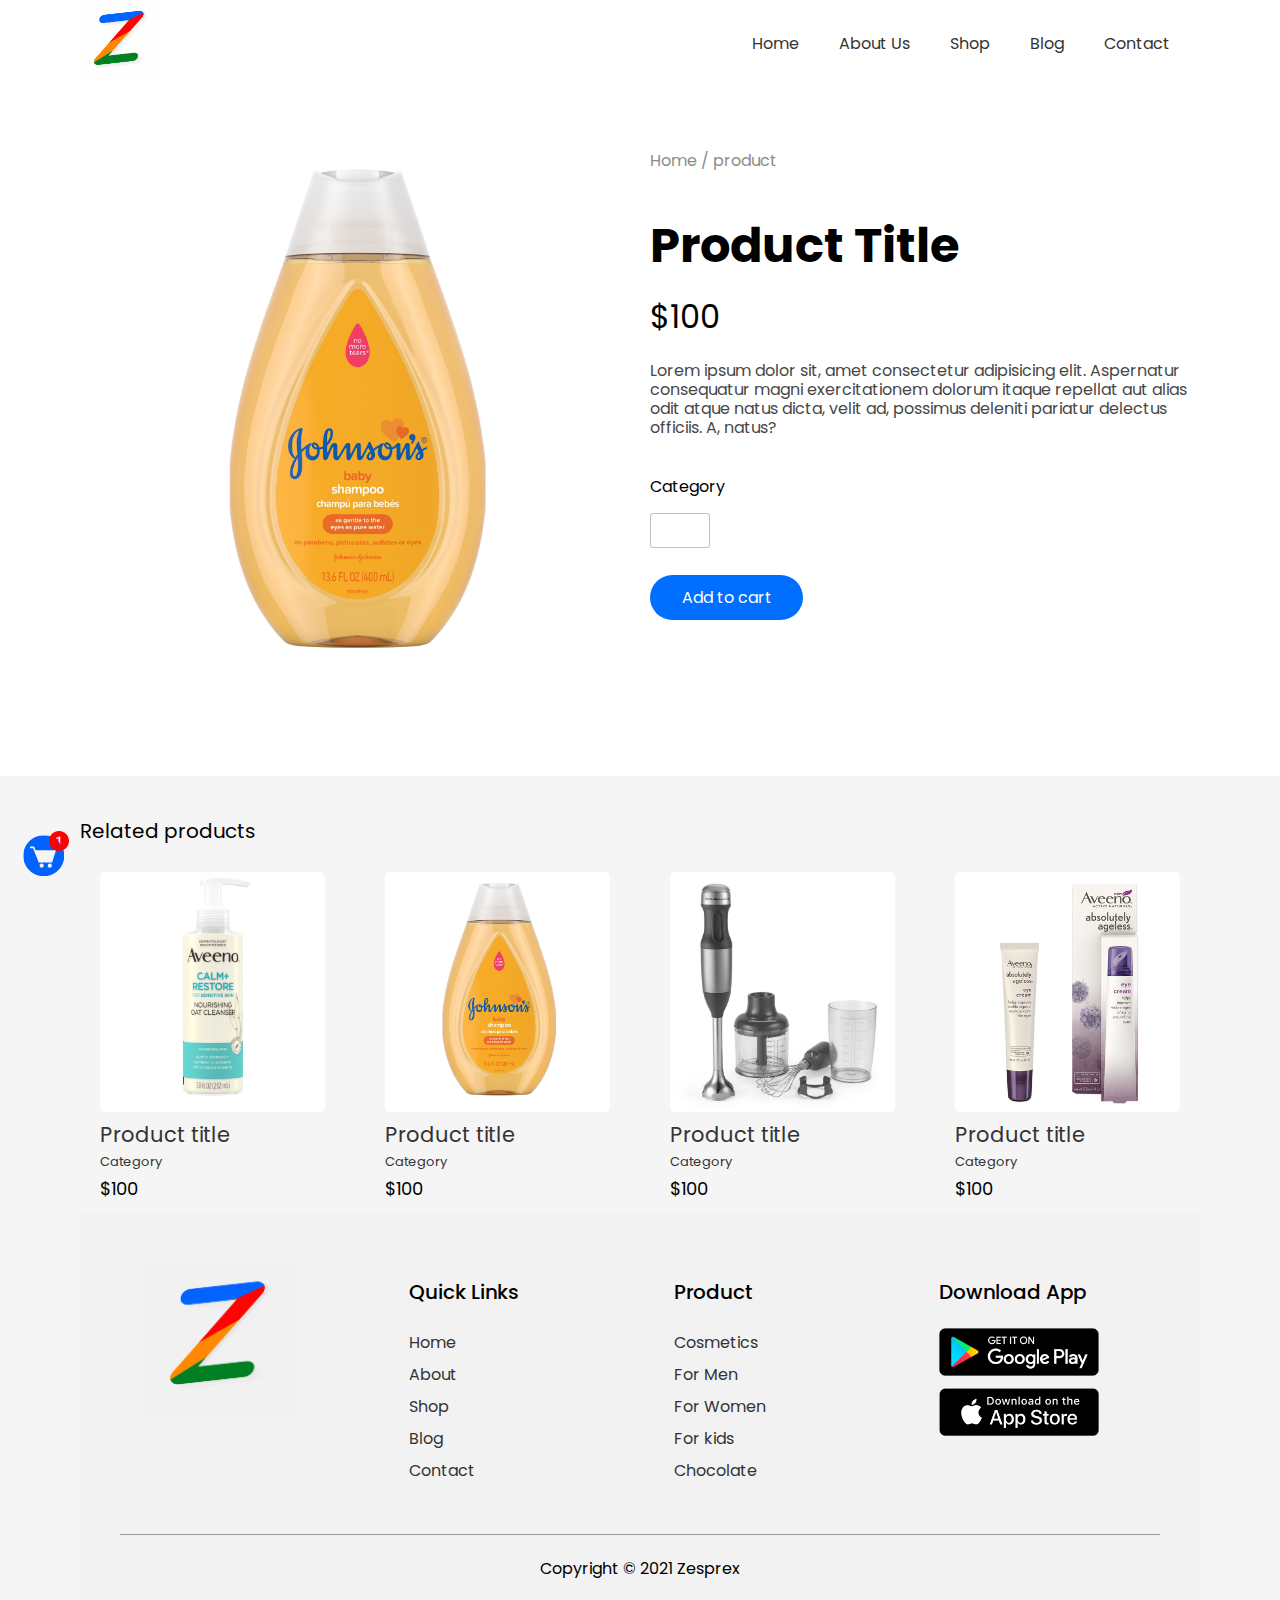
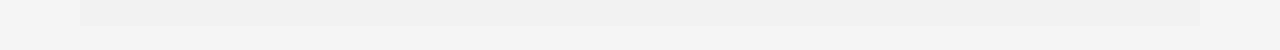
<file: pro-2.html>
<!DOCTYPE html>
<html lang="en">
<head>
    <meta charset="UTF-8">
    <meta name="viewport" content="width=device-width, initial-scale=1.0">
    <link rel="stylesheet" href="style.css">
    <link rel="stylesheet" href="utilities.css">
    <link rel="stylesheet" href="https://cdnjs.cloudflare.com/ajax/libs/font-awesome/5.15.1/css/all.min.css" integrity="sha512-+4zCK9k+qNFUR5X+cKL9EIR+ZOhtIloNl9GIKS57V1MyNsYpYcUrUeQc9vNfzsWfV28IaLL3i96P9sdNyeRssA==" crossorigin="anonymous" />
    <title>Zesprex Online Shopping</title>
</head>
<body>
     <!-- HOME -->
    <div class="navbar">
        <div class="container flex">
            <div class="logo"><img src="images/zesprex logo.png" width="100px" alt="zesprex"></div>
            <nav>
                <ul class="desktop-menu">
                  <li><a href="index.html">Home</a></li>
                  <li><a href="about.html">About Us</a></li>
                  <li><a href="shop.html">Shop</a></li>
                  <li><a href="blog.html">Blog</a></li>
                  <li><a href="contact.html">Contact</a></li>
                </ul>
            </nav>
        </div>
        <!-- CART -->
        <div class="cart-icon">
          <img src="images/cart.png" alt="">
      </div>
        <!-- toggle -->
        <div class="toggle">
          <input type="checkbox" id="click" style="display: none;"/>
          <label for="click" class="click-icon">
             <div class="spiner top"></div>
             <div class="spiner middle"></div>
             <div class="spiner bottom"></div>
          </label>
          <div class="side-bar-menu"> 
             <ul class="menu"> 
              <li><a href="index.html">Home</a></li>
                  <li><a href="about.html">About Us</a></li>
                  <li><a href="shop.html">Shop</a></li>
                  <li><a href="blog.html">Blog</a></li>
                  <li><a href="contact.html">Contact</a></li>
           </ul>
          </div>
        </div>
         </div>
           

        <!-- Single pro -->
         <section class="s-pro m-2 py-2">
            <div class="container grid">
              <div class="s-pro-img">
                <img src="images/pro-2.jpg" alt="">
              </div>
              <div class="s-pro-detail">
                <p class="s my-1 s-pro-link">Home / product</p>
                <h3 class="s-pro-name my-1 l">Product Title</h3>
                <p class="m s-pro-price my-1">$100</p>
                <p class="my-2 s-pro-desc">Lorem ipsum dolor sit, amet consectetur adipisicing elit. Aspernatur consequatur magni exercitationem dolorum itaque repellat aut alias odit atque natus dicta, velit ad, possimus deleniti pariatur delectus officiis. A, natus?</p>
                <p class="s my-1">Category</p>
                <input type="number" name="number">
                <a href="" class="cart-btn">Add to cart</a>
              </div>
            </div>
         </section>
       <!-- home-products -->
      <section class="preview-product py-2">
        
        <div class="container">
          <h3 class="lead my-1 text-1">Related products</h3>
            <ul class="grid grid-4">

                <li class="pro-card">
                    <div class="pro-img"><a href="pro-1.html"><img src="images/pro-1.jpg" alt=""></a></div>
                    <a href="pro-1.html"><h4 class="pro-title">Product title</h4></a>
                    <a href=""> <small class="pro-category">Category</small></a>
                    <p class="pro-price">$100</p>
                    <div class="pro-star">
                      <i class="fas fa-star"></i>
                      <i class="fas fa-star"></i>
                      <i class="fas fa-star"></i>
                      <i class="fas fa-star"></i>
                      <i class="fas fa-star-half-alt"></i>
                    </div>
                </li>
                <li class="pro-card">
                  <div class="pro-img"><a href="pro-2.html"><img src="images/pro-2.jpg" alt=""></a></div>
                  <a href="pro-2.html"><h4 class="pro-title">Product title</h4></a>
                  <a href=""> <small class="pro-category">Category</small></a>
                  <p class="pro-price">$100</p>
                  <div class="pro-star">
                    <i class="fas fa-star"></i>
                    <i class="fas fa-star"></i>
                    <i class="fas fa-star"></i>
                    <i class="fas fa-star"></i>
                    <i class="fas fa-star-half-alt"></i>
                  </div>
              </li>
              <li class="pro-card">
                  <div class="pro-img"><a href="pro-3.html"><img src="images/pro-3.jpg" alt=""></a></div>
                  <a href="pro-3.html"><h4 class="pro-title">Product title</h4></a>
                  <a href=""> <small class="pro-category">Category</small></a>
                  <p class="pro-price">$100</p>
                  <div class="pro-star">
                    <i class="fas fa-star"></i>
                    <i class="fas fa-star"></i>
                    <i class="fas fa-star"></i>
                    <i class="fas fa-star"></i>
                    <i class="fas fa-star-half-alt"></i>
                  </div>
              </li>
              <li class="pro-card">
                  <div class="pro-img"><a href="pro-4.html"><img src="images/pro-4.jpg" alt=""></a></div>
                  <a href="pro-4.html"><h4 class="pro-title">Product title</h4></a>
                  <a href=""> <small class="pro-category">Category</small></a>
                  <p class="pro-price">$100</p>
                  <div class="pro-star">
                    <i class="fas fa-star"></i>
                    <i class="fas fa-star"></i>
                    <i class="fas fa-star"></i>
                    <i class="fas fa-star"></i>
                    <i class="fas fa-star-half-alt"></i>
                  </div>
              </li>
              </ul>

      <!-- footer -->
      <footer class="py-2">
        <div class="container grid grid-4">
          <div class="footer-logo p-2">
            <img src="images/zesprex logo.png">
          </div>
          <div class="quick-links footer-col m-2">
            <h4 class="lead py-1">Quick Links</h4>
            <nav>
              <ul>
                <li><a href="index.html">Home</a></li>
                <li><a href="">About</a></li>
                <li><a href="">Shop</a></li>
                <li><a href="">Blog</a></li>
                <li><a href="">Contact</a></li>
              </ul>
            </nav>
          </div>
          <div class="product-link m-2 footer-col">
            <h4 class="lead py-1">Product</h4>
            <nav>
              <ul>
                <li><a href="">Cosmetics</a></li>
                <li><a href="">For Men</a></li>
                <li><a href="">For Women</a></li>
                <li><a href="">For kids</a></li>
                <li><a href="">Chocolate</a></li>
              </ul>
            </nav>
          </div>
          <div class="app m-2 footer-col">
            <h4 class="lead py-1">Download App</h4>
            <img src="images/android.png" alt="">
            <img src="images/apple.png" alt="">
          </div>
          <div class="footer-bottom p-2">
            <p class="text-center">Copyright © 2021 Zesprex</p>
          </div>
        </div>
      </footer>
    </body>
</html>
</file>
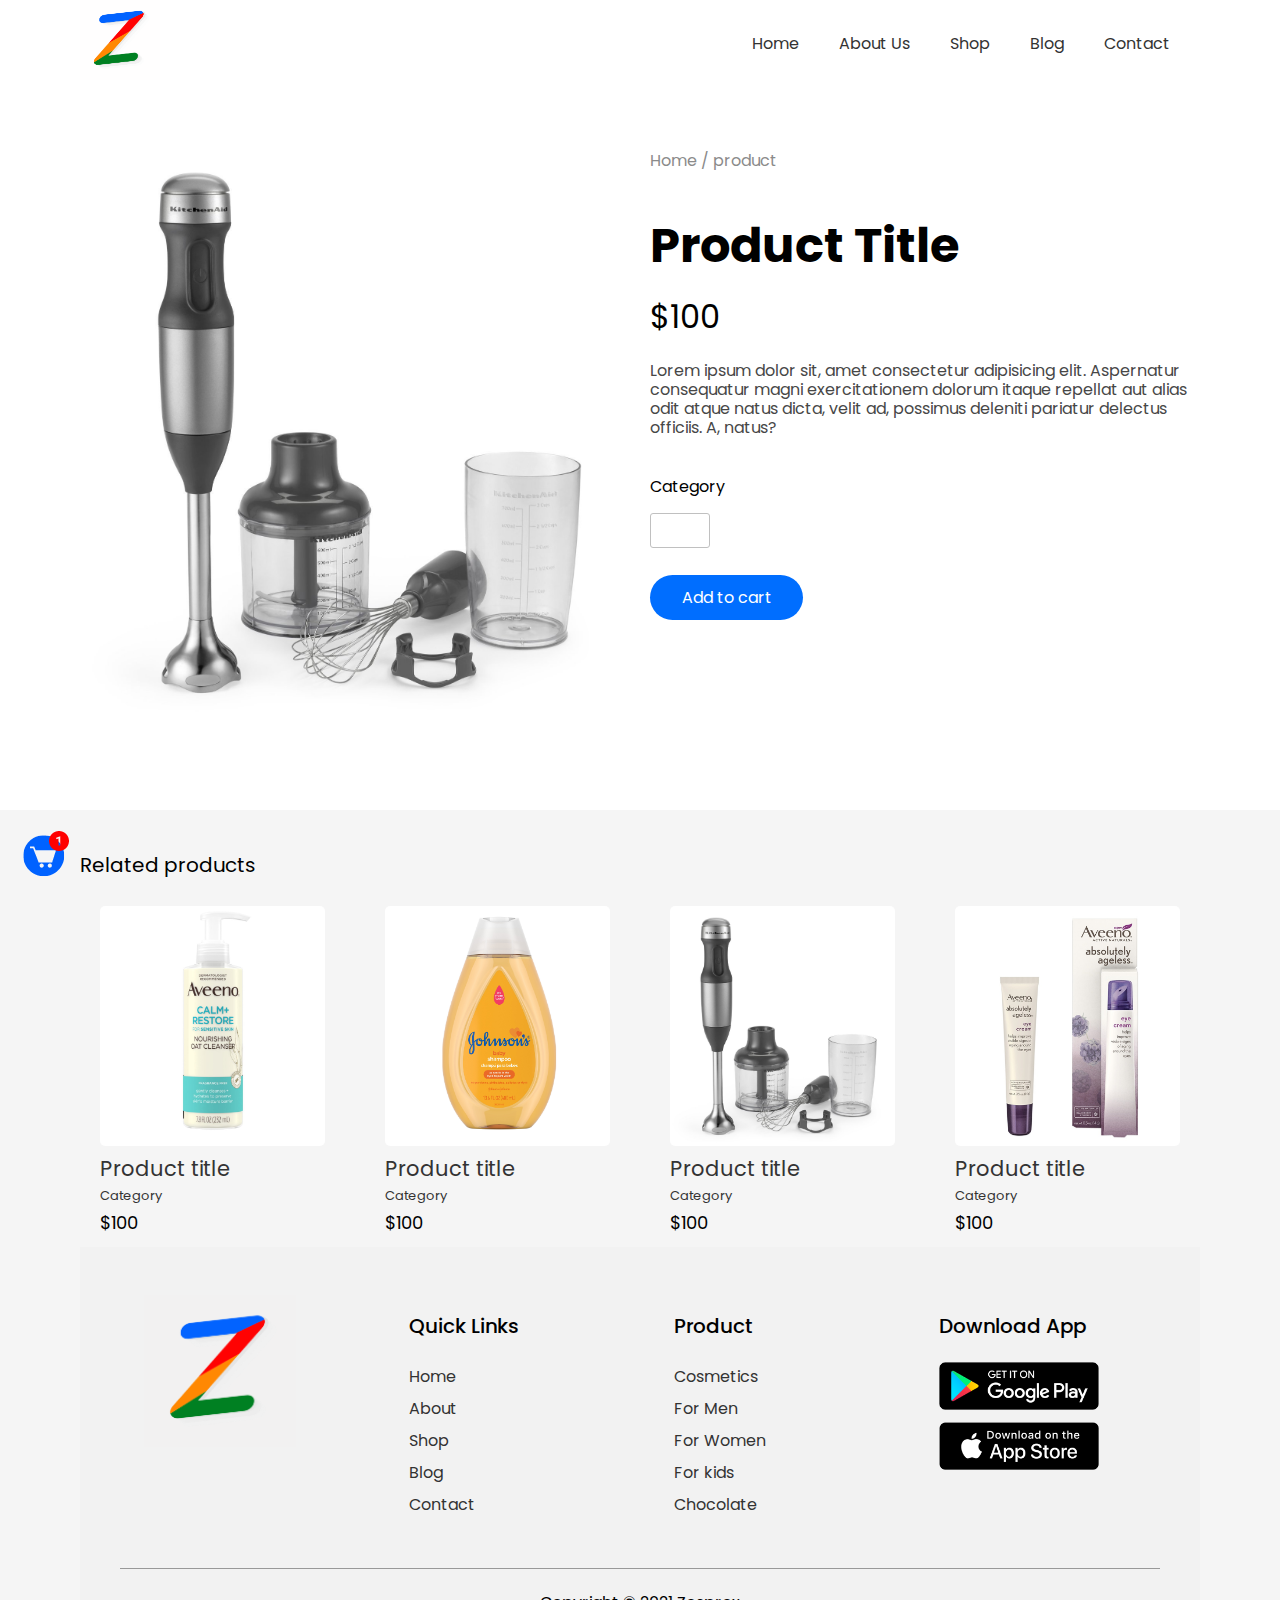
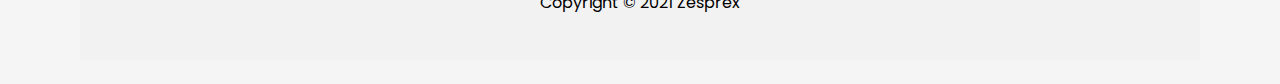
<file: pro-3.html>
<!DOCTYPE html>
<html lang="en">
<head>
    <meta charset="UTF-8">
    <meta name="viewport" content="width=device-width, initial-scale=1.0">
    <link rel="stylesheet" href="style.css">
    <link rel="stylesheet" href="utilities.css">
    <link rel="stylesheet" href="https://cdnjs.cloudflare.com/ajax/libs/font-awesome/5.15.1/css/all.min.css" integrity="sha512-+4zCK9k+qNFUR5X+cKL9EIR+ZOhtIloNl9GIKS57V1MyNsYpYcUrUeQc9vNfzsWfV28IaLL3i96P9sdNyeRssA==" crossorigin="anonymous" />
    <title>Zesprex Online Shopping</title>
</head>
<body>
     <!-- HOME -->
    <div class="navbar">
        <div class="container flex">
            <div class="logo"><img src="images/zesprex logo.png" width="100px" alt="zesprex"></div>
            <nav>
                <ul class="desktop-menu">
                  <li><a href="index.html">Home</a></li>
                  <li><a href="about.html">About Us</a></li>
                  <li><a href="shop.html">Shop</a></li>
                  <li><a href="blog.html">Blog</a></li>
                  <li><a href="contact.html">Contact</a></li>
                </ul>
            </nav>
        </div>
        <!-- CART -->
        <div class="cart-icon">
          <img src="images/cart.png" alt="">
      </div>
        <!-- toggle -->
        <div class="toggle">
          <input type="checkbox" id="click" style="display: none;"/>
          <label for="click" class="click-icon">
             <div class="spiner top"></div>
             <div class="spiner middle"></div>
             <div class="spiner bottom"></div>
          </label>
          <div class="side-bar-menu"> 
             <ul class="menu"> 
              <li><a href="index.html">Home</a></li>
              <li><a href="shop.html">Shop</a></li>
              <li><a href="blog.html">Blog</a></li>
              <li><a href="contact.html">Contact</a></li>
              <li><a href="about.html">About Us</a></li>
           </ul>
          </div>
        </div>
         </div>
           

        <!-- Single pro -->
         <section class="s-pro m-2 py-2">
            <div class="container grid">
              <div class="s-pro-img">
                <img src="images/pro-3.jpg" alt="">
              </div>
              <div class="s-pro-detail">
                <p class="s my-1 s-pro-link">Home / product</p>
                <h3 class="s-pro-name my-1 l">Product Title</h3>
                <p class="m s-pro-price my-1">$100</p>
                <p class="my-2 s-pro-desc">Lorem ipsum dolor sit, amet consectetur adipisicing elit. Aspernatur consequatur magni exercitationem dolorum itaque repellat aut alias odit atque natus dicta, velit ad, possimus deleniti pariatur delectus officiis. A, natus?</p>
                <p class="s my-1">Category</p>
                <input type="number" name="number">
                <a href="" class="cart-btn">Add to cart</a>
              </div>
            </div>
         </section>
      <!-- home-products -->
      <section class="preview-product py-2">
        
        <div class="container">
          <h3 class="lead my-1 text-1">Related products</h3>
            <ul class="grid grid-4">

                <li class="pro-card">
                    <div class="pro-img"><a href="pro-1.html"><img src="images/pro-1.jpg" alt=""></a></div>
                    <a href="pro-1.html"><h4 class="pro-title">Product title</h4></a>
                    <a href=""> <small class="pro-category">Category</small></a>
                    <p class="pro-price">$100</p>
                    <div class="pro-star">
                      <i class="fas fa-star"></i>
                      <i class="fas fa-star"></i>
                      <i class="fas fa-star"></i>
                      <i class="fas fa-star"></i>
                      <i class="fas fa-star-half-alt"></i>
                    </div>
                </li>
                <li class="pro-card">
                  <div class="pro-img"><a href="pro-2.html"><img src="images/pro-2.jpg" alt=""></a></div>
                  <a href="pro-2.html"><h4 class="pro-title">Product title</h4></a>
                  <a href=""> <small class="pro-category">Category</small></a>
                  <p class="pro-price">$100</p>
                  <div class="pro-star">
                    <i class="fas fa-star"></i>
                    <i class="fas fa-star"></i>
                    <i class="fas fa-star"></i>
                    <i class="fas fa-star"></i>
                    <i class="fas fa-star-half-alt"></i>
                  </div>
              </li>
              <li class="pro-card">
                  <div class="pro-img"><a href="pro-3.html"><img src="images/pro-3.jpg" alt=""></a></div>
                  <a href="pro-3.html"><h4 class="pro-title">Product title</h4></a>
                  <a href=""> <small class="pro-category">Category</small></a>
                  <p class="pro-price">$100</p>
                  <div class="pro-star">
                    <i class="fas fa-star"></i>
                    <i class="fas fa-star"></i>
                    <i class="fas fa-star"></i>
                    <i class="fas fa-star"></i>
                    <i class="fas fa-star-half-alt"></i>
                  </div>
              </li>
              <li class="pro-card">
                  <div class="pro-img"><a href="pro-4.html"><img src="images/pro-4.jpg" alt=""></a></div>
                  <a href="pro-4.html"><h4 class="pro-title">Product title</h4></a>
                  <a href=""> <small class="pro-category">Category</small></a>
                  <p class="pro-price">$100</p>
                  <div class="pro-star">
                    <i class="fas fa-star"></i>
                    <i class="fas fa-star"></i>
                    <i class="fas fa-star"></i>
                    <i class="fas fa-star"></i>
                    <i class="fas fa-star-half-alt"></i>
                  </div>
              </li>
              </ul>

      <!-- footer -->
      <footer class="py-2">
        <div class="container grid grid-4">
          <div class="footer-logo p-2">
            <img src="images/zesprex logo.png">
          </div>
          <div class="quick-links footer-col m-2">
            <h4 class="lead py-1">Quick Links</h4>
            <nav>
              <ul>
                <li><a href="index.html">Home</a></li>
                <li><a href="">About</a></li>
                <li><a href="">Shop</a></li>
                <li><a href="">Blog</a></li>
                <li><a href="">Contact</a></li>
              </ul>
            </nav>
          </div>
          <div class="product-link m-2 footer-col">
            <h4 class="lead py-1">Product</h4>
            <nav>
              <ul>
                <li><a href="">Cosmetics</a></li>
                <li><a href="">For Men</a></li>
                <li><a href="">For Women</a></li>
                <li><a href="">For kids</a></li>
                <li><a href="">Chocolate</a></li>
              </ul>
            </nav>
          </div>
          <div class="app m-2 footer-col">
            <h4 class="lead py-1">Download App</h4>
            <img src="images/android.png" alt="">
            <img src="images/apple.png" alt="">
          </div>
          <div class="footer-bottom p-2">
            <p class="text-center">Copyright © 2021 Zesprex</p>
          </div>
        </div>
      </footer>
    </body>
</html>
</file>
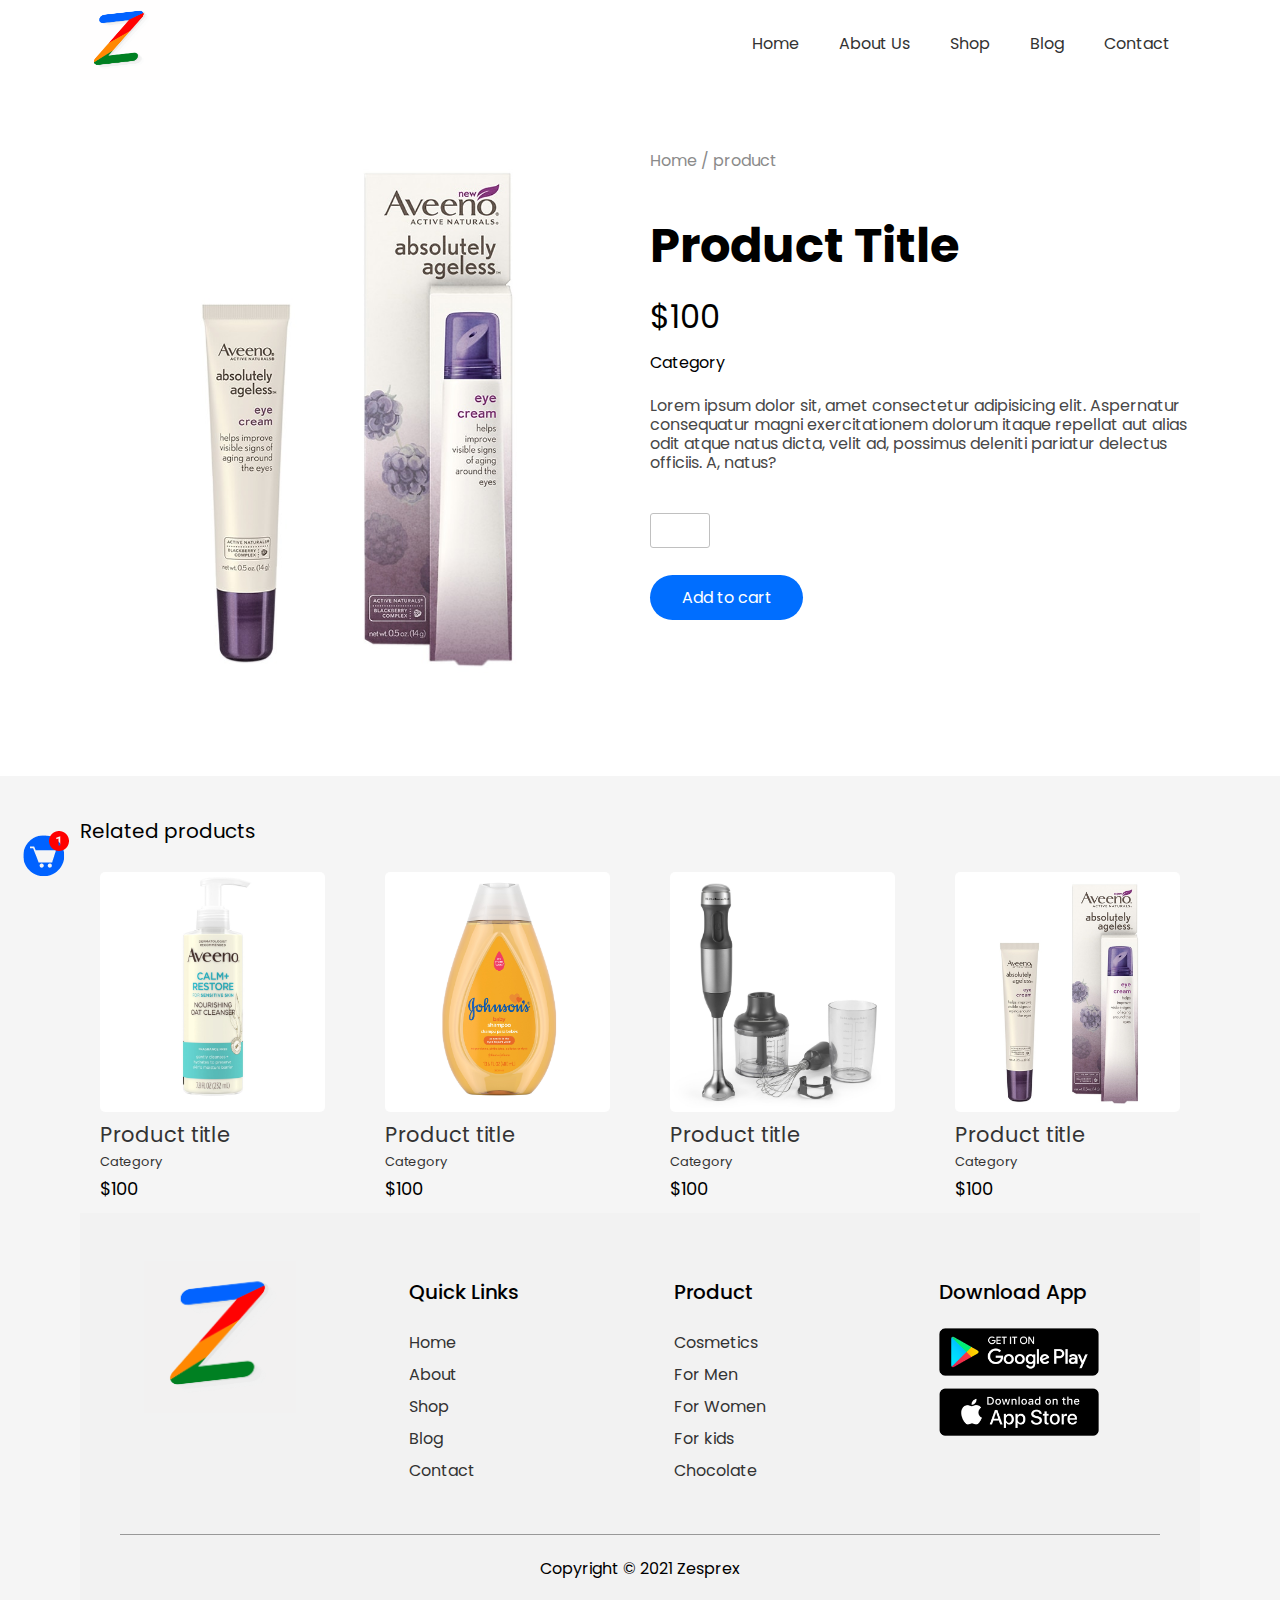
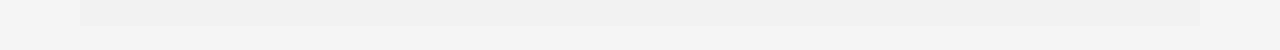
<file: pro-4.html>
<!DOCTYPE html>
<html lang="en">
<head>
    <meta charset="UTF-8">
    <meta name="viewport" content="width=device-width, initial-scale=1.0">
    <link rel="stylesheet" href="style.css">
    <link rel="stylesheet" href="utilities.css">
    <link rel="stylesheet" href="https://cdnjs.cloudflare.com/ajax/libs/font-awesome/5.15.1/css/all.min.css" integrity="sha512-+4zCK9k+qNFUR5X+cKL9EIR+ZOhtIloNl9GIKS57V1MyNsYpYcUrUeQc9vNfzsWfV28IaLL3i96P9sdNyeRssA==" crossorigin="anonymous" />
    <title>Zesprex Online Shopping</title>
</head>
<body>
     <!-- HOME -->
    <div class="navbar">
        <div class="container flex">
            <div class="logo"><img src="images/zesprex logo.png" width="100px" alt="zesprex"></div>
            <nav>
                <ul class="desktop-menu">
                  <li><a href="index.html">Home</a></li>
                  <li><a href="about.html">About Us</a></li>
                  <li><a href="shop.html">Shop</a></li>
                  <li><a href="blog.html">Blog</a></li>
                  <li><a href="contact.html">Contact</a></li>
                </ul>
            </nav>
        </div>
        <!-- CART -->
        <div class="cart-icon">
          <img src="images/cart.png" alt="">
      </div>
        <!-- toggle -->
        <div class="toggle">
          <input type="checkbox" id="click" style="display: none;"/>
          <label for="click" class="click-icon">
             <div class="spiner top"></div>
             <div class="spiner middle"></div>
             <div class="spiner bottom"></div>
          </label>
          <div class="side-bar-menu"> 
             <ul class="menu"> 
              <li><a href="index.html">Home</a></li>
              <li><a href="about.html">About Us</a></li>
              <li><a href="shop.html">Shop</a></li>
              <li><a href="blog.html">Blog</a></li>
              <li><a href="contact.html">Contact</a></li>
           </ul>
          </div>
        </div>
         </div>
           

        <!-- Single pro -->
         <section class="s-pro m-2 py-2">
            <div class="container grid">
              <div class="s-pro-img">
                <img src="images/pro-4.jpg" alt="">
              </div>
              <div class="s-pro-detail">
                <p class="s my-1 s-pro-link">Home / product</p>
                <h3 class="s-pro-name my-1 l">Product Title</h3>
                <p class="m s-pro-price my-1">$100</p>
                <p class="s my-1">Category</p>
                <p class="my-2 s-pro-desc">Lorem ipsum dolor sit, amet consectetur adipisicing elit. Aspernatur consequatur magni exercitationem dolorum itaque repellat aut alias odit atque natus dicta, velit ad, possimus deleniti pariatur delectus officiis. A, natus?</p>
                <input type="number" name="number">
                <a href="" class="cart-btn">Add to cart</a>
              </div>
            </div>
         </section>
     <!-- home-products -->
     <section class="preview-product py-2">
        
      <div class="container">
        <h3 class="lead my-1 text-1">Related products</h3>
          <ul class="grid grid-4">

              <li class="pro-card">
                  <div class="pro-img"><a href="pro-1.html"><img src="images/pro-1.jpg" alt=""></a></div>
                  <a href="pro-1.html"><h4 class="pro-title">Product title</h4></a>
                  <a href=""> <small class="pro-category">Category</small></a>
                  <p class="pro-price">$100</p>
                  <div class="pro-star">
                    <i class="fas fa-star"></i>
                    <i class="fas fa-star"></i>
                    <i class="fas fa-star"></i>
                    <i class="fas fa-star"></i>
                    <i class="fas fa-star-half-alt"></i>
                  </div>
              </li>
              <li class="pro-card">
                <div class="pro-img"><a href="pro-2.html"><img src="images/pro-2.jpg" alt=""></a></div>
                <a href="pro-2.html"><h4 class="pro-title">Product title</h4></a>
                <a href=""> <small class="pro-category">Category</small></a>
                <p class="pro-price">$100</p>
                <div class="pro-star">
                  <i class="fas fa-star"></i>
                  <i class="fas fa-star"></i>
                  <i class="fas fa-star"></i>
                  <i class="fas fa-star"></i>
                  <i class="fas fa-star-half-alt"></i>
                </div>
            </li>
            <li class="pro-card">
                <div class="pro-img"><a href="pro-3.html"><img src="images/pro-3.jpg" alt=""></a></div>
                <a href="pro-3.html"><h4 class="pro-title">Product title</h4></a>
                <a href=""> <small class="pro-category">Category</small></a>
                <p class="pro-price">$100</p>
                <div class="pro-star">
                  <i class="fas fa-star"></i>
                  <i class="fas fa-star"></i>
                  <i class="fas fa-star"></i>
                  <i class="fas fa-star"></i>
                  <i class="fas fa-star-half-alt"></i>
                </div>
            </li>
            <li class="pro-card">
                <div class="pro-img"><a href="pro-4.html"><img src="images/pro-4.jpg" alt=""></a></div>
                <a href="pro-4.html"><h4 class="pro-title">Product title</h4></a>
                <a href=""> <small class="pro-category">Category</small></a>
                <p class="pro-price">$100</p>
                <div class="pro-star">
                  <i class="fas fa-star"></i>
                  <i class="fas fa-star"></i>
                  <i class="fas fa-star"></i>
                  <i class="fas fa-star"></i>
                  <i class="fas fa-star-half-alt"></i>
                </div>
            </li>
            </ul>
      <!-- footer -->
      <footer class="py-2">
        <div class="container grid grid-4">
          <div class="footer-logo p-2">
            <img src="images/zesprex logo.png">
          </div>
          <div class="quick-links footer-col m-2">
            <h4 class="lead py-1">Quick Links</h4>
            <nav>
              <ul>
                <li><a href="index.html">Home</a></li>
                <li><a href="">About</a></li>
                <li><a href="">Shop</a></li>
                <li><a href="">Blog</a></li>
                <li><a href="">Contact</a></li>
              </ul>
            </nav>
          </div>
          <div class="product-link m-2 footer-col">
            <h4 class="lead py-1">Product</h4>
            <nav>
              <ul>
                <li><a href="">Cosmetics</a></li>
                <li><a href="">For Men</a></li>
                <li><a href="">For Women</a></li>
                <li><a href="">For kids</a></li>
                <li><a href="">Chocolate</a></li>
              </ul>
            </nav>
          </div>
          <div class="app m-2 footer-col">
            <h4 class="lead py-1">Download App</h4>
            <img src="images/android.png" alt="">
            <img src="images/apple.png" alt="">
          </div>
          <div class="footer-bottom p-2">
            <p class="text-center">Copyright © 2021 Zesprex</p>
          </div>
        </div>
      </footer>
    </body>
</html>
</file>
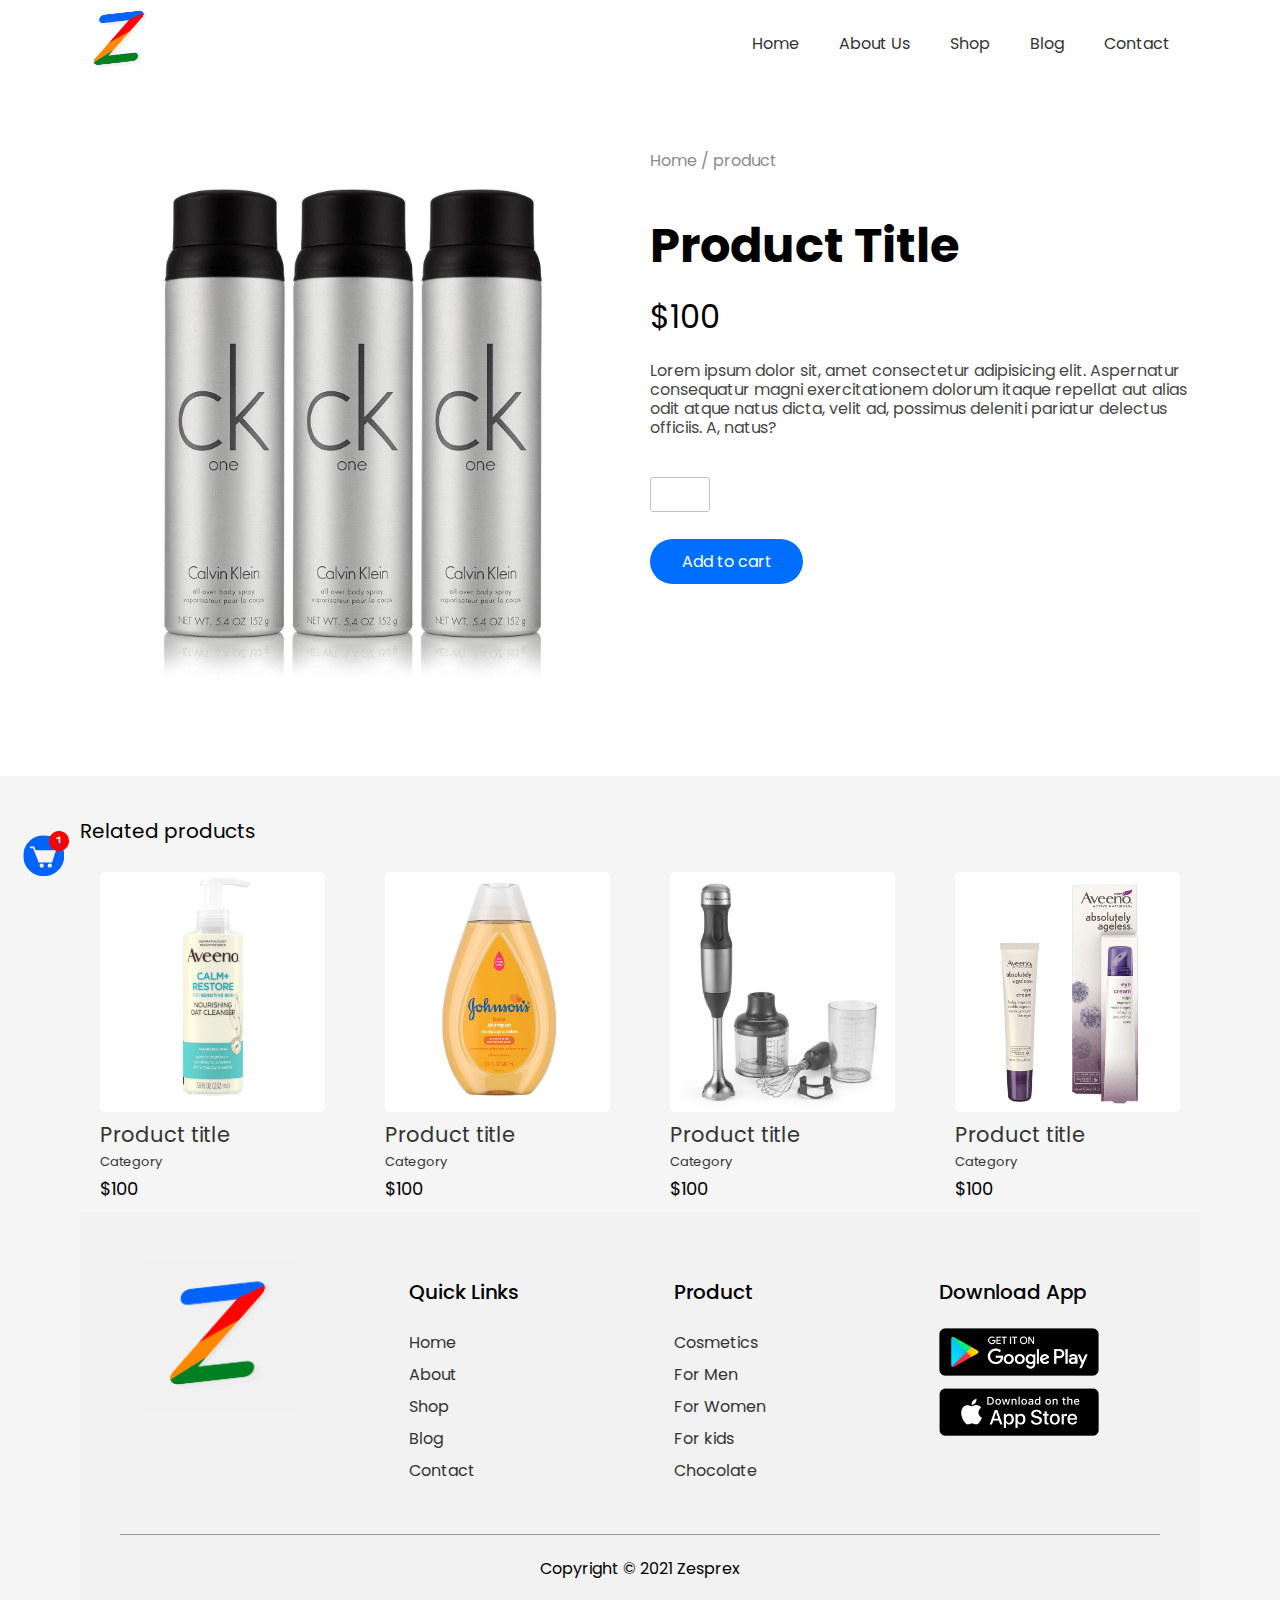
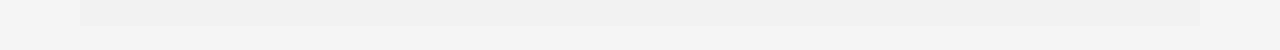
<file: pro-5.html>
<!DOCTYPE html>
<html lang="en">
<head>
    <meta charset="UTF-8">
    <meta name="viewport" content="width=device-width, initial-scale=1.0">
    <link rel="stylesheet" href="style.css">
    <link rel="stylesheet" href="utilities.css">
    <link rel="stylesheet" href="https://cdnjs.cloudflare.com/ajax/libs/font-awesome/5.15.1/css/all.min.css" integrity="sha512-+4zCK9k+qNFUR5X+cKL9EIR+ZOhtIloNl9GIKS57V1MyNsYpYcUrUeQc9vNfzsWfV28IaLL3i96P9sdNyeRssA==" crossorigin="anonymous" />
    <title>Zesprex Online Shopping</title>
</head>
<body>
     <!-- HOME -->
    <div class="navbar">
        <div class="container flex">
            <div class="logo"><img src="images/zesprex logo.png" width="100px" alt="zesprex"></div>
            <nav>
                <ul class="desktop-menu">
                  <li><a href="index.html">Home</a></li>
                  <li><a href="about.html">About Us</a></li>
                  <li><a href="shop.html">Shop</a></li>
                  <li><a href="blog.html">Blog</a></li>
                  <li><a href="contact.html">Contact</a></li>
                </ul>
            </nav>
        </div>
        <!-- CART -->
        <div class="cart-icon">
          <img src="images/cart.png" alt="">
      </div>
        <!-- toggle -->
        <div class="toggle">
          <input type="checkbox" id="click" style="display: none;"/>
          <label for="click" class="click-icon">
             <div class="spiner top"></div>
             <div class="spiner middle"></div>
             <div class="spiner bottom"></div>
          </label>
          <div class="side-bar-menu"> 
             <ul class="menu"> 
              <li><a href="index.html">Home</a></li>
              <li><a href="about.html">About Us</a></li>
              <li><a href="shop.html">Shop</a></li>
              <li><a href="blog.html">Blog</a></li>
              <li><a href="contact.html">Contact</a></li>
           </ul>
          </div>
        </div>
         </div>
           

        <!-- Single pro -->
         <section class="s-pro m-2 py-2">
            <div class="container grid">
              <div class="s-pro-img">
                <img src="images/pro-5.jpg" alt="">
              </div>
              <div class="s-pro-detail">
                <p class="s my-1 s-pro-link">Home / product</p>
                <h3 class="s-pro-name my-1 l">Product Title</h3>
                <p class="m s-pro-price my-1">$100</p>
                <p class="my-2 s-pro-desc">Lorem ipsum dolor sit, amet consectetur adipisicing elit. Aspernatur consequatur magni exercitationem dolorum itaque repellat aut alias odit atque natus dicta, velit ad, possimus deleniti pariatur delectus officiis. A, natus?</p>
                <input type="number" name="number">
                <a href="" class="cart-btn">Add to cart</a>
              </div>
            </div>
         </section>
     <!-- home-products -->
     <section class="preview-product py-2">
        
      <div class="container">
        <h3 class="lead my-1 text-1">Related products</h3>
          <ul class="grid grid-4">

              <li class="pro-card">
                  <div class="pro-img"><a href="pro-1.html"><img src="images/pro-1.jpg" alt=""></a></div>
                  <a href="pro-1.html"><h4 class="pro-title">Product title</h4></a>
                  <a href=""> <small class="pro-category">Category</small></a>
                  <p class="pro-price">$100</p>
                  <div class="pro-star">
                    <i class="fas fa-star"></i>
                    <i class="fas fa-star"></i>
                    <i class="fas fa-star"></i>
                    <i class="fas fa-star"></i>
                    <i class="fas fa-star-half-alt"></i>
                  </div>
              </li>
              <li class="pro-card">
                <div class="pro-img"><a href="pro-2.html"><img src="images/pro-2.jpg" alt=""></a></div>
                <a href="pro-2.html"><h4 class="pro-title">Product title</h4></a>
                <a href=""> <small class="pro-category">Category</small></a>
                <p class="pro-price">$100</p>
                <div class="pro-star">
                  <i class="fas fa-star"></i>
                  <i class="fas fa-star"></i>
                  <i class="fas fa-star"></i>
                  <i class="fas fa-star"></i>
                  <i class="fas fa-star-half-alt"></i>
                </div>
            </li>
            <li class="pro-card">
                <div class="pro-img"><a href="pro-3.html"><img src="images/pro-3.jpg" alt=""></a></div>
                <a href="pro-3.html"><h4 class="pro-title">Product title</h4></a>
                <a href=""> <small class="pro-category">Category</small></a>
                <p class="pro-price">$100</p>
                <div class="pro-star">
                  <i class="fas fa-star"></i>
                  <i class="fas fa-star"></i>
                  <i class="fas fa-star"></i>
                  <i class="fas fa-star"></i>
                  <i class="fas fa-star-half-alt"></i>
                </div>
            </li>
            <li class="pro-card">
                <div class="pro-img"><a href="pro-4.html"><img src="images/pro-4.jpg" alt=""></a></div>
                <a href="pro-4.html"><h4 class="pro-title">Product title</h4></a>
                <a href=""> <small class="pro-category">Category</small></a>
                <p class="pro-price">$100</p>
                <div class="pro-star">
                  <i class="fas fa-star"></i>
                  <i class="fas fa-star"></i>
                  <i class="fas fa-star"></i>
                  <i class="fas fa-star"></i>
                  <i class="fas fa-star-half-alt"></i>
                </div>
            </li>
            </ul>

      <!-- footer -->
      <footer class="py-2">
        <div class="container grid grid-4">
          <div class="footer-logo p-2">
            <img src="images/zesprex logo.png">
          </div>
          <div class="quick-links footer-col m-2">
            <h4 class="lead py-1">Quick Links</h4>
            <nav>
              <ul>
                <li><a href="index.html">Home</a></li>
                <li><a href="">About</a></li>
                <li><a href="">Shop</a></li>
                <li><a href="">Blog</a></li>
                <li><a href="">Contact</a></li>
              </ul>
            </nav>
          </div>
          <div class="product-link m-2 footer-col">
            <h4 class="lead py-1">Product</h4>
            <nav>
              <ul>
                <li><a href="">Cosmetics</a></li>
                <li><a href="">For Men</a></li>
                <li><a href="">For Women</a></li>
                <li><a href="">For kids</a></li>
                <li><a href="">Chocolate</a></li>
              </ul>
            </nav>
          </div>
          <div class="app m-2 footer-col">
            <h4 class="lead py-1">Download App</h4>
            <img src="images/android.png" alt="">
            <img src="images/apple.png" alt="">
          </div>
          <div class="footer-bottom p-2">
            <p class="text-center">Copyright © 2021 Zesprex</p>
          </div>
        </div>
      </footer>
    </body>
</html>
</file>
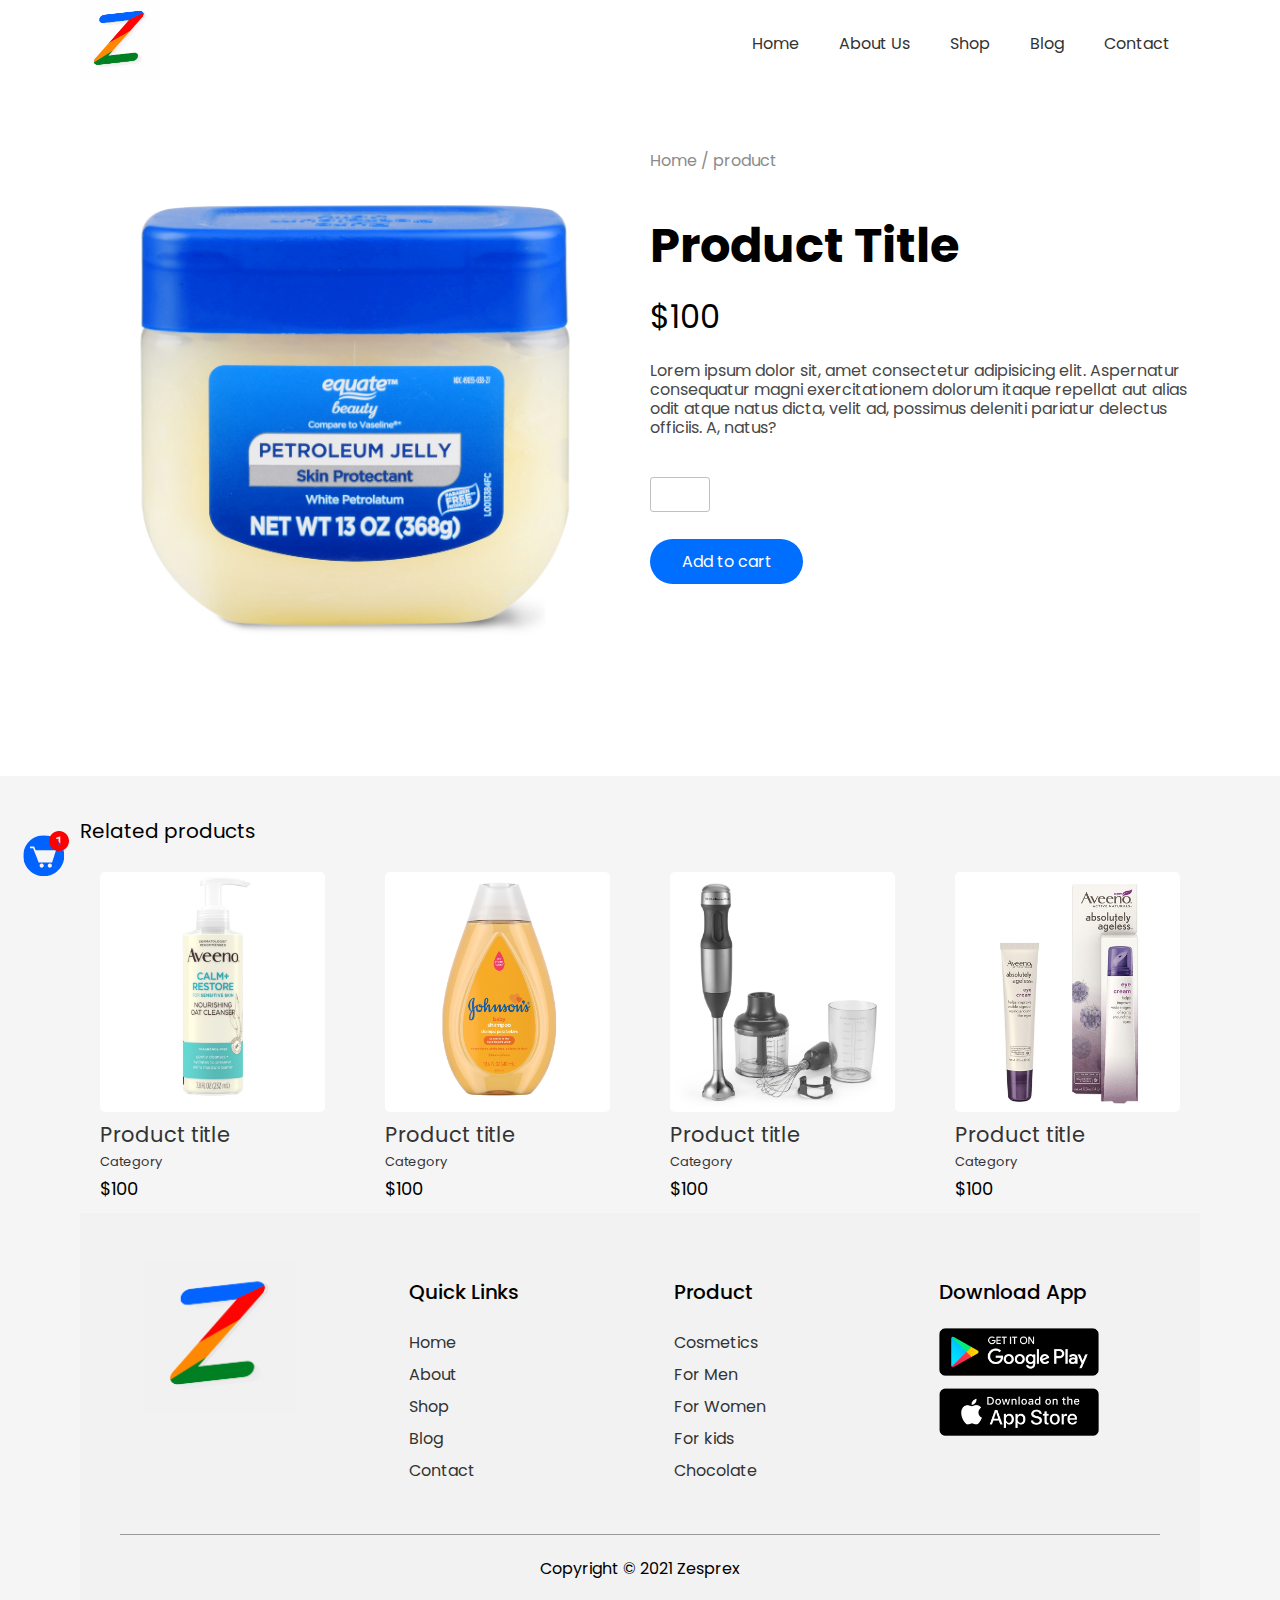
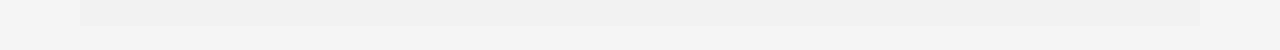
<file: pro-6.html>
<!DOCTYPE html>
<html lang="en">
<head>
    <meta charset="UTF-8">
    <meta name="viewport" content="width=device-width, initial-scale=1.0">
    <link rel="stylesheet" href="style.css">
    <link rel="stylesheet" href="utilities.css">
    <link rel="stylesheet" href="https://cdnjs.cloudflare.com/ajax/libs/font-awesome/5.15.1/css/all.min.css" integrity="sha512-+4zCK9k+qNFUR5X+cKL9EIR+ZOhtIloNl9GIKS57V1MyNsYpYcUrUeQc9vNfzsWfV28IaLL3i96P9sdNyeRssA==" crossorigin="anonymous" />
    <title>Zesprex Online Shopping</title>
</head>
<body>
     <!-- HOME -->
    <div class="navbar">
        <div class="container flex">
            <div class="logo"><img src="images/zesprex logo.png" width="100px" alt="zesprex"></div>
            <nav>
                <ul class="desktop-menu">
                  <li><a href="index.html">Home</a></li>
                  <li><a href="about.html">About Us</a></li>
                  <li><a href="shop.html">Shop</a></li>
                  <li><a href="blog.html">Blog</a></li>
                  <li><a href="contact.html">Contact</a></li>
                </ul>
            </nav>
        </div>
        <!-- CART -->
        <div class="cart-icon">
          <img src="images/cart.png" alt="">
      </div>
        <!-- toggle -->
        <div class="toggle">
          <input type="checkbox" id="click" style="display: none;"/>
          <label for="click" class="click-icon">
             <div class="spiner top"></div>
             <div class="spiner middle"></div>
             <div class="spiner bottom"></div>
          </label>
          <div class="side-bar-menu"> 
             <ul class="menu"> 
              <li><a href="index.html">Home</a></li>
              <li><a href="about.html">About Us</a></li>
              <li><a href="shop.html">Shop</a></li>
              <li><a href="blog.html">Blog</a></li>
              <li><a href="contact.html">Contact</a></li>
           </ul>
          </div>
        </div>
         </div>
           

        <!-- Single pro -->
         <section class="s-pro m-2 py-2">
            <div class="container grid">
              <div class="s-pro-img">
                <img src="images/pro-6.jpg" alt="">
              </div>
              <div class="s-pro-detail">
                <p class="s my-1 s-pro-link">Home / product</p>
                <h3 class="s-pro-name my-1 l">Product Title</h3>
                <p class="m s-pro-price my-1">$100</p>
                <p class="my-2 s-pro-desc">Lorem ipsum dolor sit, amet consectetur adipisicing elit. Aspernatur consequatur magni exercitationem dolorum itaque repellat aut alias odit atque natus dicta, velit ad, possimus deleniti pariatur delectus officiis. A, natus?</p>
                <input type="number" name="number">
                <a href="" class="cart-btn">Add to cart</a>
              </div>
            </div>
         </section>
       <!-- home-products -->
      <section class="preview-product py-2">
        
        <div class="container">
          <h3 class="lead my-1 text-1">Related products</h3>
            <ul class="grid grid-4">

                <li class="pro-card">
                    <div class="pro-img"><a href="pro-1.html"><img src="images/pro-1.jpg" alt=""></a></div>
                    <a href="pro-1.html"><h4 class="pro-title">Product title</h4></a>
                    <a href=""> <small class="pro-category">Category</small></a>
                    <p class="pro-price">$100</p>
                    <div class="pro-star">
                      <i class="fas fa-star"></i>
                      <i class="fas fa-star"></i>
                      <i class="fas fa-star"></i>
                      <i class="fas fa-star"></i>
                      <i class="fas fa-star-half-alt"></i>
                    </div>
                </li>
                <li class="pro-card">
                  <div class="pro-img"><a href="pro-2.html"><img src="images/pro-2.jpg" alt=""></a></div>
                  <a href="pro-2.html"><h4 class="pro-title">Product title</h4></a>
                  <a href=""> <small class="pro-category">Category</small></a>
                  <p class="pro-price">$100</p>
                  <div class="pro-star">
                    <i class="fas fa-star"></i>
                    <i class="fas fa-star"></i>
                    <i class="fas fa-star"></i>
                    <i class="fas fa-star"></i>
                    <i class="fas fa-star-half-alt"></i>
                  </div>
              </li>
              <li class="pro-card">
                  <div class="pro-img"><a href="pro-3.html"><img src="images/pro-3.jpg" alt=""></a></div>
                  <a href="pro-3.html"><h4 class="pro-title">Product title</h4></a>
                  <a href=""> <small class="pro-category">Category</small></a>
                  <p class="pro-price">$100</p>
                  <div class="pro-star">
                    <i class="fas fa-star"></i>
                    <i class="fas fa-star"></i>
                    <i class="fas fa-star"></i>
                    <i class="fas fa-star"></i>
                    <i class="fas fa-star-half-alt"></i>
                  </div>
              </li>
              <li class="pro-card">
                  <div class="pro-img"><a href="pro-4.html"><img src="images/pro-4.jpg" alt=""></a></div>
                  <a href="pro-4.html"><h4 class="pro-title">Product title</h4></a>
                  <a href=""> <small class="pro-category">Category</small></a>
                  <p class="pro-price">$100</p>
                  <div class="pro-star">
                    <i class="fas fa-star"></i>
                    <i class="fas fa-star"></i>
                    <i class="fas fa-star"></i>
                    <i class="fas fa-star"></i>
                    <i class="fas fa-star-half-alt"></i>
                  </div>
              </li>
              </ul>

      <!-- footer -->
      <footer class="py-2">
        <div class="container grid grid-4">
          <div class="footer-logo p-2">
            <img src="images/zesprex logo.png">
          </div>
          <div class="quick-links footer-col m-2">
            <h4 class="lead py-1">Quick Links</h4>
            <nav>
              <ul>
                <li><a href="index.html">Home</a></li>
                <li><a href="">About</a></li>
                <li><a href="">Shop</a></li>
                <li><a href="">Blog</a></li>
                <li><a href="">Contact</a></li>
              </ul>
            </nav>
          </div>
          <div class="product-link m-2 footer-col">
            <h4 class="lead py-1">Product</h4>
            <nav>
              <ul>
                <li><a href="">Cosmetics</a></li>
                <li><a href="">For Men</a></li>
                <li><a href="">For Women</a></li>
                <li><a href="">For kids</a></li>
                <li><a href="">Chocolate</a></li>
              </ul>
            </nav>
          </div>
          <div class="app m-2 footer-col">
            <h4 class="lead py-1">Download App</h4>
            <img src="images/android.png" alt="">
            <img src="images/apple.png" alt="">
          </div>
          <div class="footer-bottom p-2">
            <p class="text-center">Copyright © 2021 Zesprex</p>
          </div>
        </div>
      </footer>
    </body>
</html>
</file>
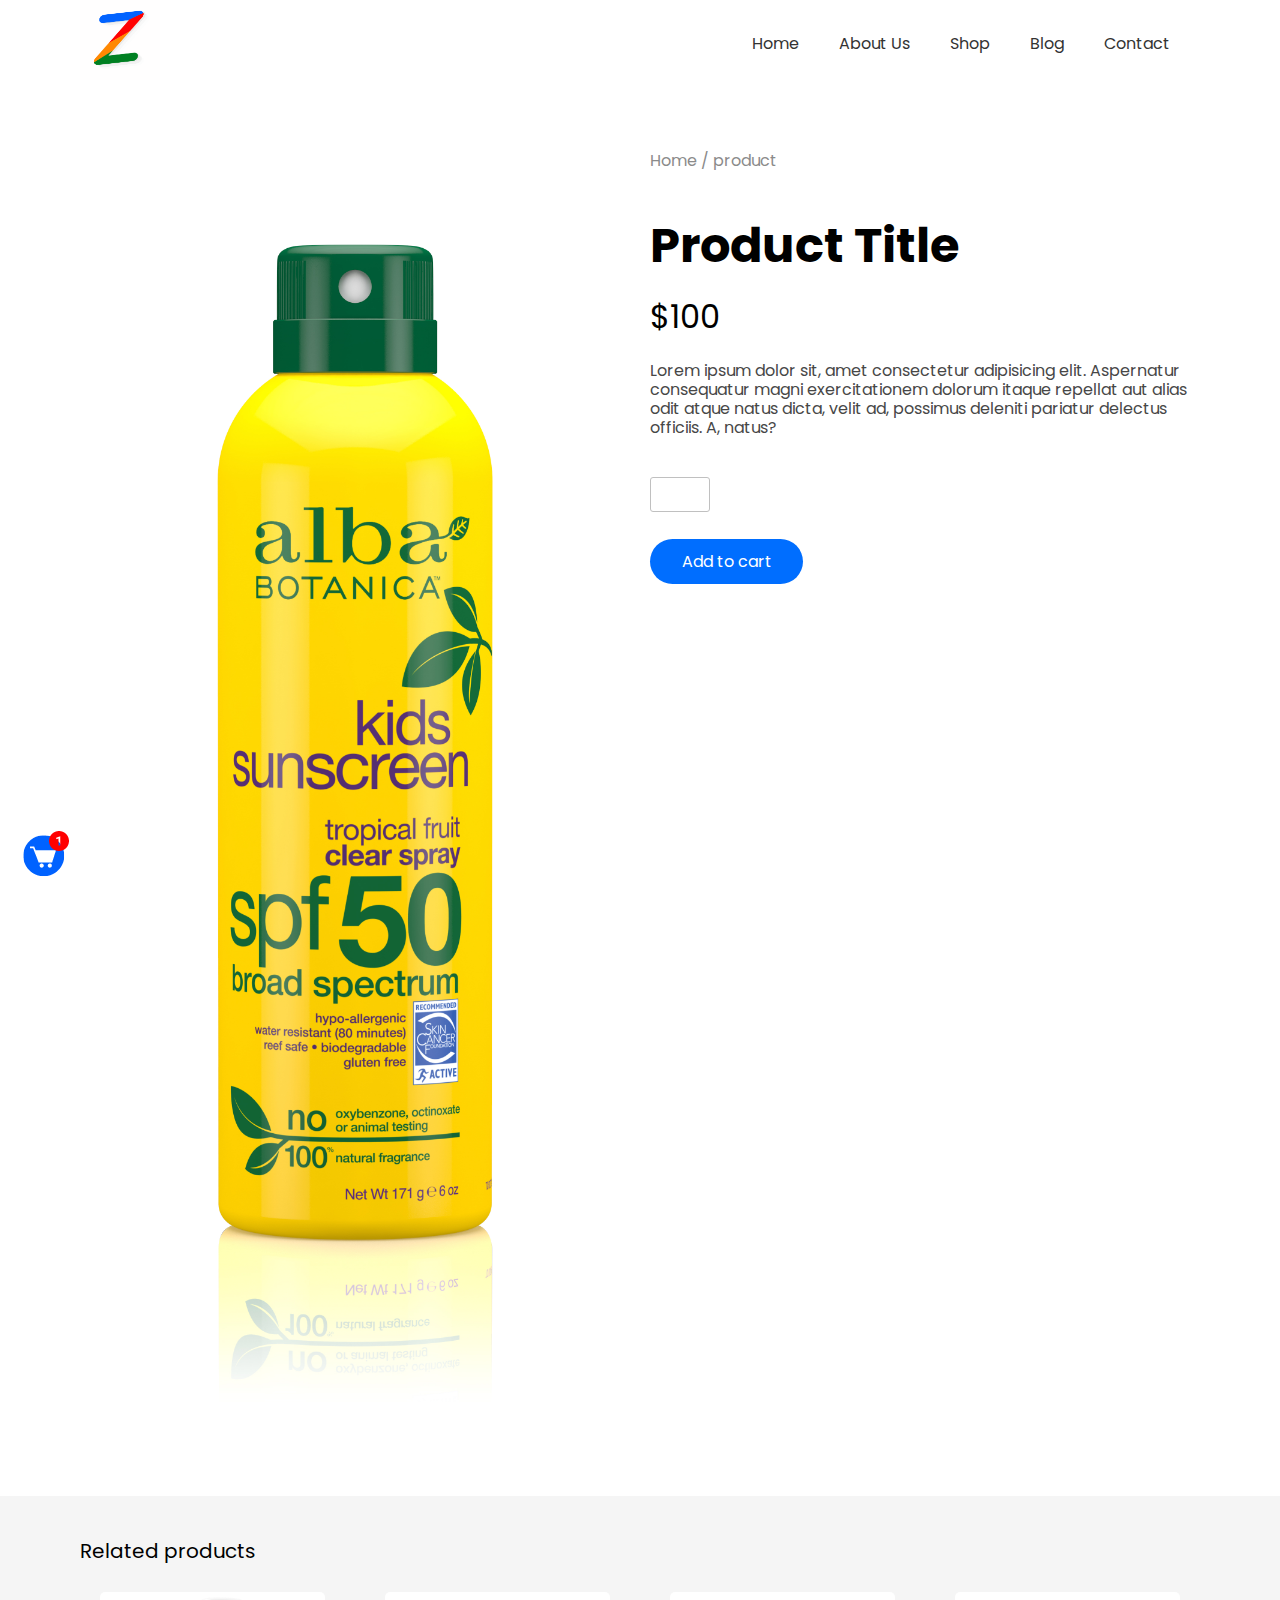
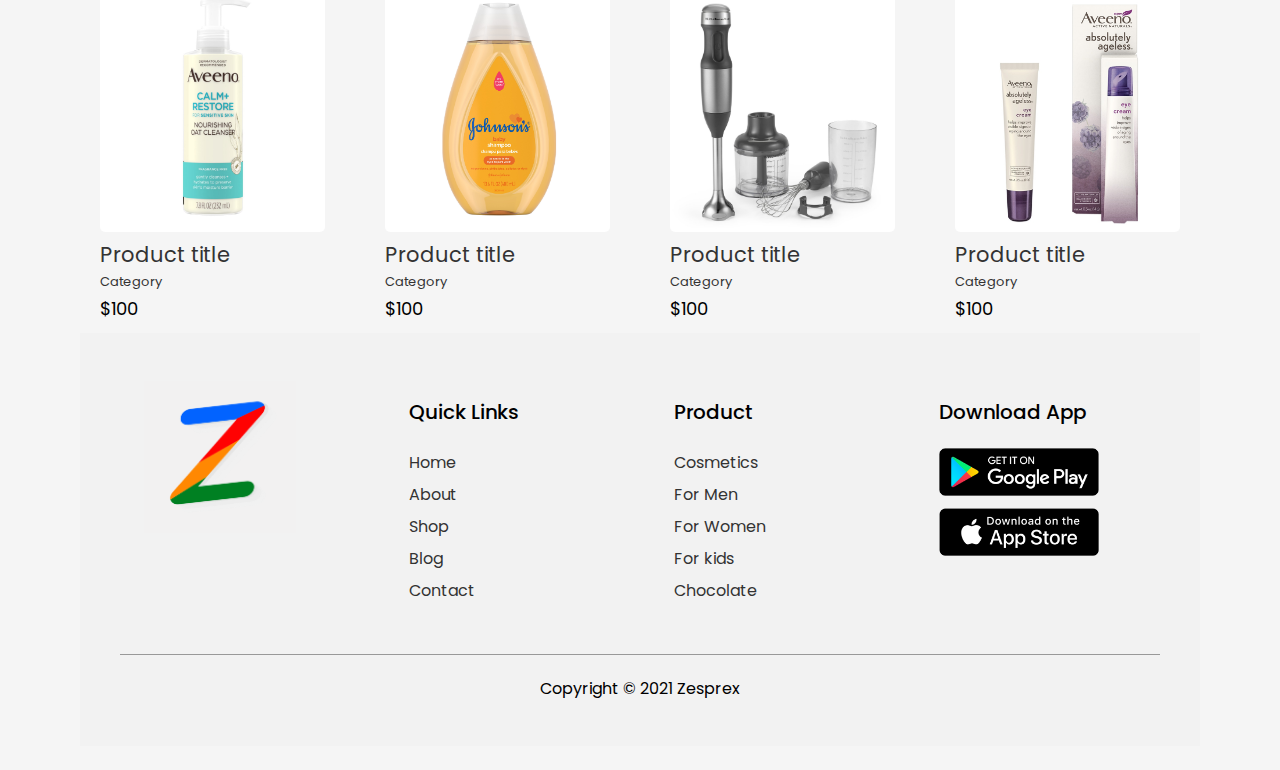
<file: pro-7.html>
<!DOCTYPE html>
<html lang="en">
<head>
    <meta charset="UTF-8">
    <meta name="viewport" content="width=device-width, initial-scale=1.0">
    <link rel="stylesheet" href="style.css">
    <link rel="stylesheet" href="utilities.css">
    <link rel="stylesheet" href="https://cdnjs.cloudflare.com/ajax/libs/font-awesome/5.15.1/css/all.min.css" integrity="sha512-+4zCK9k+qNFUR5X+cKL9EIR+ZOhtIloNl9GIKS57V1MyNsYpYcUrUeQc9vNfzsWfV28IaLL3i96P9sdNyeRssA==" crossorigin="anonymous" />
    <title>Zesprex Online Shopping</title>
</head>
<body>
     <!-- HOME -->
    <div class="navbar">
        <div class="container flex">
            <div class="logo"><img src="images/zesprex logo.png" width="100px" alt="zesprex"></div>
            <nav>
                <ul class="desktop-menu">
                  <li><a href="index.html">Home</a></li>
                  <li><a href="about.html">About Us</a></li>
                  <li><a href="shop.html">Shop</a></li>
                  <li><a href="blog.html">Blog</a></li>
                  <li><a href="contact.html">Contact</a></li>
                </ul>
            </nav>
        </div>
        <!-- CART -->
        <div class="cart-icon">
          <img src="images/cart.png" alt="">
      </div>
        <!-- toggle -->
        <div class="toggle">
          <input type="checkbox" id="click" style="display: none;"/>
          <label for="click" class="click-icon">
             <div class="spiner top"></div>
             <div class="spiner middle"></div>
             <div class="spiner bottom"></div>
          </label>
          <div class="side-bar-menu"> 
             <ul class="menu"> 
              <li><a href="index.html">Home</a></li>
              <li><a href="about.html">About Us</a></li>
              <li><a href="shop.html">Shop</a></li>
              <li><a href="blog.html">Blog</a></li>
              <li><a href="contact.html">Contact</a></li>
           </ul>
          </div>
        </div>
         </div>
           

        <!-- Single pro -->
         <section class="s-pro m-2 py-2">
            <div class="container grid">
              <div class="s-pro-img">
                <img src="images/pro-7.jpg" alt="">
              </div>
              <div class="s-pro-detail">
                <p class="s my-1 s-pro-link">Home / product</p>
                <h3 class="s-pro-name my-1 l">Product Title</h3>
                <p class="m s-pro-price my-1">$100</p>
                <p class="my-2 s-pro-desc">Lorem ipsum dolor sit, amet consectetur adipisicing elit. Aspernatur consequatur magni exercitationem dolorum itaque repellat aut alias odit atque natus dicta, velit ad, possimus deleniti pariatur delectus officiis. A, natus?</p>
                <input type="number" name="number">
                <a href="" class="cart-btn">Add to cart</a>
              </div>
            </div>
         </section>
      <!-- home-products -->
      <section class="preview-product py-2">
        
        <div class="container">
          <h3 class="lead my-1 text-1">Related products</h3>
            <ul class="grid grid-4">

                <li class="pro-card">
                    <div class="pro-img"><a href="pro-1.html"><img src="images/pro-1.jpg" alt=""></a></div>
                    <a href="pro-1.html"><h4 class="pro-title">Product title</h4></a>
                    <a href=""> <small class="pro-category">Category</small></a>
                    <p class="pro-price">$100</p>
                    <div class="pro-star">
                      <i class="fas fa-star"></i>
                      <i class="fas fa-star"></i>
                      <i class="fas fa-star"></i>
                      <i class="fas fa-star"></i>
                      <i class="fas fa-star-half-alt"></i>
                    </div>
                </li>
                <li class="pro-card">
                  <div class="pro-img"><a href="pro-2.html"><img src="images/pro-2.jpg" alt=""></a></div>
                  <a href="pro-2.html"><h4 class="pro-title">Product title</h4></a>
                  <a href=""> <small class="pro-category">Category</small></a>
                  <p class="pro-price">$100</p>
                  <div class="pro-star">
                    <i class="fas fa-star"></i>
                    <i class="fas fa-star"></i>
                    <i class="fas fa-star"></i>
                    <i class="fas fa-star"></i>
                    <i class="fas fa-star-half-alt"></i>
                  </div>
              </li>
              <li class="pro-card">
                  <div class="pro-img"><a href="pro-3.html"><img src="images/pro-3.jpg" alt=""></a></div>
                  <a href="pro-3.html"><h4 class="pro-title">Product title</h4></a>
                  <a href=""> <small class="pro-category">Category</small></a>
                  <p class="pro-price">$100</p>
                  <div class="pro-star">
                    <i class="fas fa-star"></i>
                    <i class="fas fa-star"></i>
                    <i class="fas fa-star"></i>
                    <i class="fas fa-star"></i>
                    <i class="fas fa-star-half-alt"></i>
                  </div>
              </li>
              <li class="pro-card">
                  <div class="pro-img"><a href="pro-4.html"><img src="images/pro-4.jpg" alt=""></a></div>
                  <a href="pro-4.html"><h4 class="pro-title">Product title</h4></a>
                  <a href=""> <small class="pro-category">Category</small></a>
                  <p class="pro-price">$100</p>
                  <div class="pro-star">
                    <i class="fas fa-star"></i>
                    <i class="fas fa-star"></i>
                    <i class="fas fa-star"></i>
                    <i class="fas fa-star"></i>
                    <i class="fas fa-star-half-alt"></i>
                  </div>
              </li>
              </ul>

      <!-- footer -->
      <footer class="py-2">
        <div class="container grid grid-4">
          <div class="footer-logo p-2">
            <img src="images/zesprex logo.png">
          </div>
          <div class="quick-links footer-col m-2">
            <h4 class="lead py-1">Quick Links</h4>
            <nav>
              <ul>
                <li><a href="index.html">Home</a></li>
                <li><a href="">About</a></li>
                <li><a href="">Shop</a></li>
                <li><a href="">Blog</a></li>
                <li><a href="">Contact</a></li>
              </ul>
            </nav>
          </div>
          <div class="product-link m-2 footer-col">
            <h4 class="lead py-1">Product</h4>
            <nav>
              <ul>
                <li><a href="">Cosmetics</a></li>
                <li><a href="">For Men</a></li>
                <li><a href="">For Women</a></li>
                <li><a href="">For kids</a></li>
                <li><a href="">Chocolate</a></li>
              </ul>
            </nav>
          </div>
          <div class="app m-2 footer-col">
            <h4 class="lead py-1">Download App</h4>
            <img src="images/android.png" alt="">
            <img src="images/apple.png" alt="">
          </div>
          <div class="footer-bottom p-2">
            <p class="text-center">Copyright © 2021 Zesprex</p>
          </div>
        </div>
      </footer>
    </body>
</html>
</file>
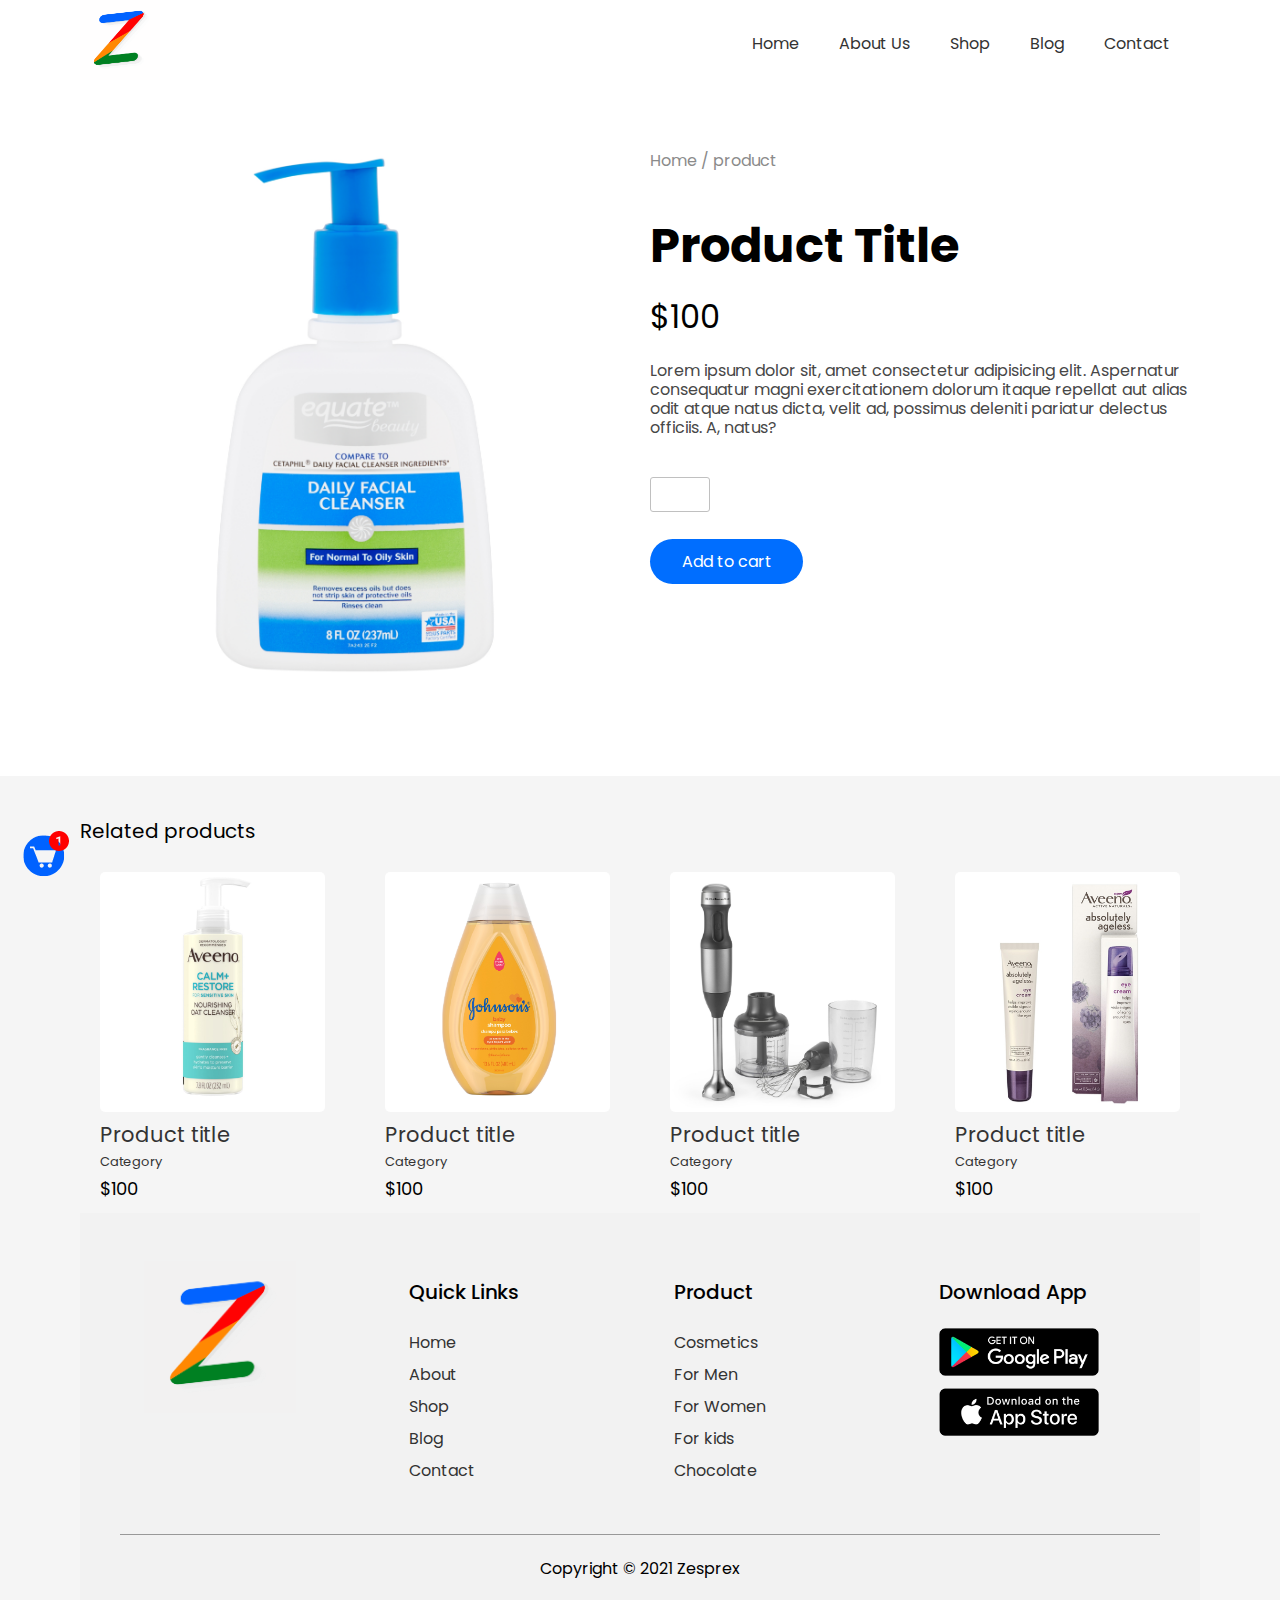
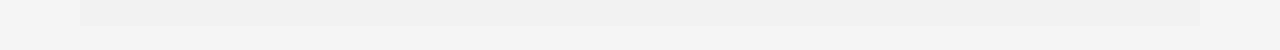
<file: pro-8.html>
<!DOCTYPE html>
<html lang="en">
<head>
    <meta charset="UTF-8">
    <meta name="viewport" content="width=device-width, initial-scale=1.0">
    <link rel="stylesheet" href="style.css">
    <link rel="stylesheet" href="utilities.css">
    <link rel="stylesheet" href="https://cdnjs.cloudflare.com/ajax/libs/font-awesome/5.15.1/css/all.min.css" integrity="sha512-+4zCK9k+qNFUR5X+cKL9EIR+ZOhtIloNl9GIKS57V1MyNsYpYcUrUeQc9vNfzsWfV28IaLL3i96P9sdNyeRssA==" crossorigin="anonymous" />
    <title>Zesprex Online Shopping</title>
</head>
<body>
     <!-- HOME -->
    <div class="navbar">
        <div class="container flex">
            <div class="logo"><img src="images/zesprex logo.png" width="100px" alt="zesprex"></div>
            <nav>
                <ul class="desktop-menu">
                  <li><a href="index.html">Home</a></li>
                  <li><a href="about.html">About Us</a></li>
                  <li><a href="shop.html">Shop</a></li>
                  <li><a href="blog.html">Blog</a></li>
                  <li><a href="contact.html">Contact</a></li>
                </ul>
            </nav>
        </div>
        <!-- CART -->
        <div class="cart-icon">
          <img src="images/cart.png" alt="">
      </div>
        <!-- toggle -->
        <div class="toggle">
          <input type="checkbox" id="click" style="display: none;"/>
          <label for="click" class="click-icon">
             <div class="spiner top"></div>
             <div class="spiner middle"></div>
             <div class="spiner bottom"></div>
          </label>
          <div class="side-bar-menu"> 
             <ul class="menu"> 
              <li><a href="index.html">Home</a></li>
              <li><a href="about.html">About Us</a></li>
              <li><a href="shop.html">Shop</a></li>
              <li><a href="blog.html">Blog</a></li>
              <li><a href="contact.html">Contact</a></li>
           </ul>
          </div>
        </div>
         </div>
           

        <!-- Single pro -->
         <section class="s-pro m-2 py-2">
            <div class="container grid">
              <div class="s-pro-img">
                <img src="images/pro-8.jpg" alt="">
              </div>
              <div class="s-pro-detail">
                <p class="s my-1 s-pro-link">Home / product</p>
                <h3 class="s-pro-name my-1 l">Product Title</h3>
                <p class="m s-pro-price my-1">$100</p>
                <p class="my-2 s-pro-desc">Lorem ipsum dolor sit, amet consectetur adipisicing elit. Aspernatur consequatur magni exercitationem dolorum itaque repellat aut alias odit atque natus dicta, velit ad, possimus deleniti pariatur delectus officiis. A, natus?</p>
                <input type="number" name="number">
                <a href="" class="cart-btn">Add to cart</a>
              </div>
            </div>
         </section>
        <!-- home-products -->
      <section class="preview-product py-2">
        
        <div class="container">
          <h3 class="lead my-1 text-1">Related products</h3>
            <ul class="grid grid-4">

                <li class="pro-card">
                    <div class="pro-img"><a href="pro-1.html"><img src="images/pro-1.jpg" alt=""></a></div>
                    <a href="pro-1.html"><h4 class="pro-title">Product title</h4></a>
                    <a href=""> <small class="pro-category">Category</small></a>
                    <p class="pro-price">$100</p>
                    <div class="pro-star">
                      <i class="fas fa-star"></i>
                      <i class="fas fa-star"></i>
                      <i class="fas fa-star"></i>
                      <i class="fas fa-star"></i>
                      <i class="fas fa-star-half-alt"></i>
                    </div>
                </li>
                <li class="pro-card">
                  <div class="pro-img"><a href="pro-2.html"><img src="images/pro-2.jpg" alt=""></a></div>
                  <a href="pro-2.html"><h4 class="pro-title">Product title</h4></a>
                  <a href=""> <small class="pro-category">Category</small></a>
                  <p class="pro-price">$100</p>
                  <div class="pro-star">
                    <i class="fas fa-star"></i>
                    <i class="fas fa-star"></i>
                    <i class="fas fa-star"></i>
                    <i class="fas fa-star"></i>
                    <i class="fas fa-star-half-alt"></i>
                  </div>
              </li>
              <li class="pro-card">
                  <div class="pro-img"><a href="pro-3.html"><img src="images/pro-3.jpg" alt=""></a></div>
                  <a href="pro-3.html"><h4 class="pro-title">Product title</h4></a>
                  <a href=""> <small class="pro-category">Category</small></a>
                  <p class="pro-price">$100</p>
                  <div class="pro-star">
                    <i class="fas fa-star"></i>
                    <i class="fas fa-star"></i>
                    <i class="fas fa-star"></i>
                    <i class="fas fa-star"></i>
                    <i class="fas fa-star-half-alt"></i>
                  </div>
              </li>
              <li class="pro-card">
                  <div class="pro-img"><a href="pro-4.html"><img src="images/pro-4.jpg" alt=""></a></div>
                  <a href="pro-4.html"><h4 class="pro-title">Product title</h4></a>
                  <a href=""> <small class="pro-category">Category</small></a>
                  <p class="pro-price">$100</p>
                  <div class="pro-star">
                    <i class="fas fa-star"></i>
                    <i class="fas fa-star"></i>
                    <i class="fas fa-star"></i>
                    <i class="fas fa-star"></i>
                    <i class="fas fa-star-half-alt"></i>
                  </div>
              </li>
              </ul>

      <!-- footer -->
      <footer class="py-2">
        <div class="container grid grid-4">
          <div class="footer-logo p-2">
            <img src="images/zesprex logo.png">
          </div>
          <div class="quick-links footer-col m-2">
            <h4 class="lead py-1">Quick Links</h4>
            <nav>
              <ul>
                <li><a href="index.html">Home</a></li>
                <li><a href="">About</a></li>
                <li><a href="">Shop</a></li>
                <li><a href="">Blog</a></li>
                <li><a href="">Contact</a></li>
              </ul>
            </nav>
          </div>
          <div class="product-link m-2 footer-col">
            <h4 class="lead py-1">Product</h4>
            <nav>
              <ul>
                <li><a href="">Cosmetics</a></li>
                <li><a href="">For Men</a></li>
                <li><a href="">For Women</a></li>
                <li><a href="">For kids</a></li>
                <li><a href="">Chocolate</a></li>
              </ul>
            </nav>
          </div>
          <div class="app m-2 footer-col">
            <h4 class="lead py-1">Download App</h4>
            <img src="images/android.png" alt="">
            <img src="images/apple.png" alt="">
          </div>
          <div class="footer-bottom p-2">
            <p class="text-center">Copyright © 2021 Zesprex</p>
          </div>
        </div>
      </footer>
    </body>
</html>
</file>
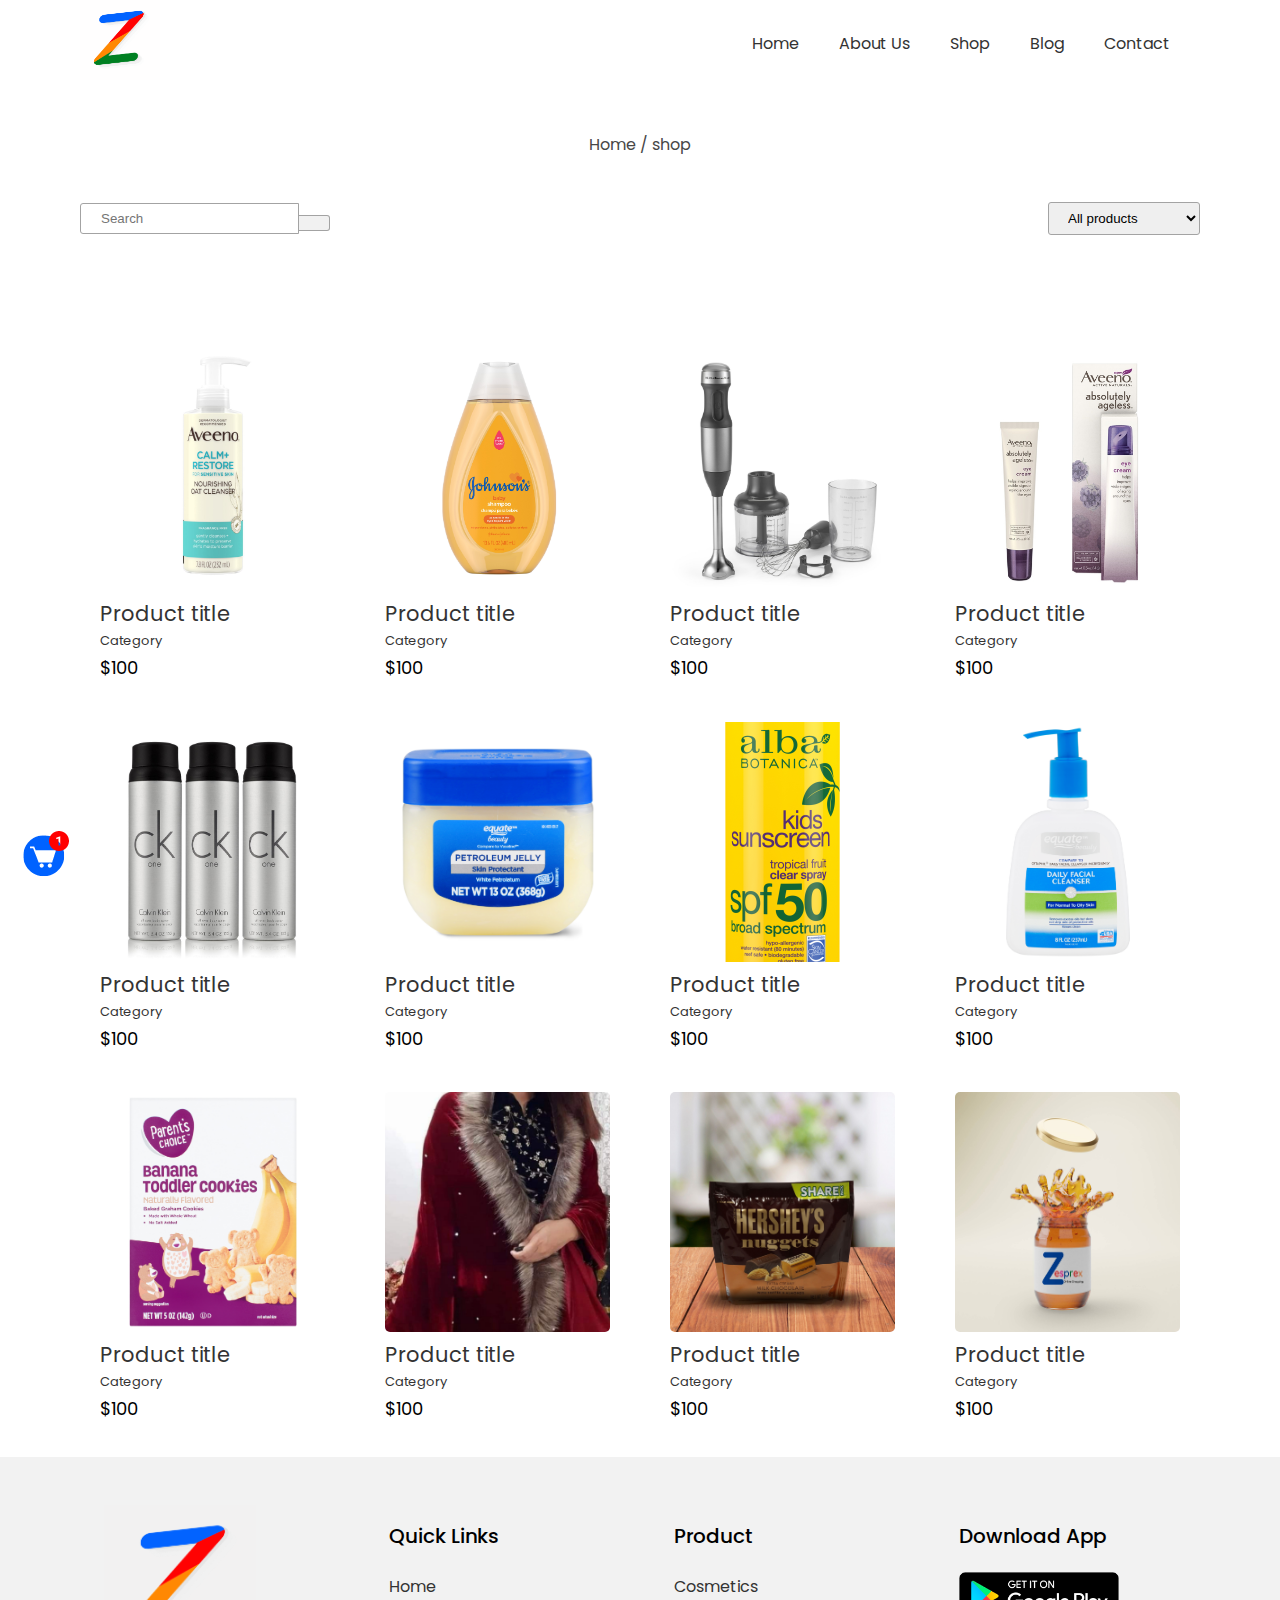
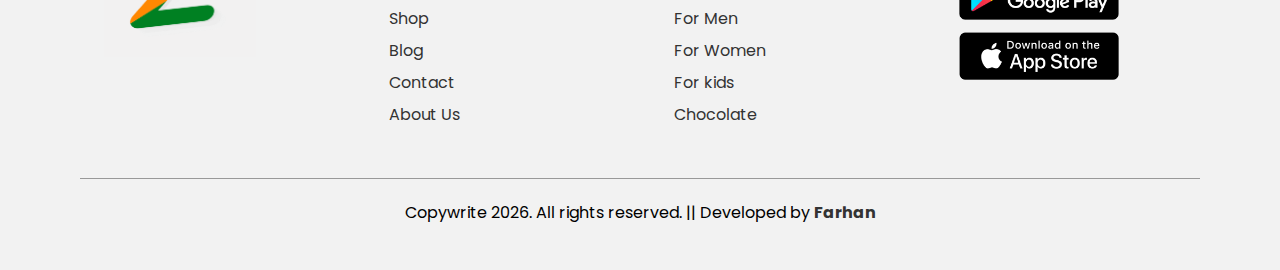
<file: shop.html>
<!DOCTYPE html>
<html lang="en">
<head>
    <meta charset="UTF-8">
    <meta name="viewport" content="width=device-width, initial-scale=1.0">
    <link rel="stylesheet" href="style.css">
    <link rel="stylesheet" href="utilities.css">
    <link rel="shortcut icon" href="images/zesprex logo.png" type="image/x-icon">
    <link rel="stylesheet" href="https://cdnjs.cloudflare.com/ajax/libs/font-awesome/5.15.1/css/all.min.css" integrity="sha512-+4zCK9k+qNFUR5X+cKL9EIR+ZOhtIloNl9GIKS57V1MyNsYpYcUrUeQc9vNfzsWfV28IaLL3i96P9sdNyeRssA==" crossorigin="anonymous" />
    <title>Zesprex Online Shopping</title>
</head>
<body>
   
     <!-- HOME -->
    <div class="navbar">
        <div class="container flex">
            <div class="logo"><img src="images/zesprex logo.png" width="100px" alt="zesprex"></div>
            <nav>
                <ul class="desktop-menu">
                    
                  <li><a href="index.html">Home</a></li>
                  <li><a href="about.html">About Us</a></li>
                  <li><a href="shop.html">Shop</a></li>
                  <li><a href="blog.html">Blog</a></li>
                  <li><a href="contact.html">Contact</a></li>
                     
                </ul>
            </nav>
        </div>
        <!-- CART -->
        <div class="cart-icon">
          <img src="images/cart.png" alt="">
      </div>
        <!-- toggle -->
        <div class="toggle">
          <input type="checkbox" id="click" style="display: none;"/>
          <label for="click" class="click-icon">
             <div class="spiner top"></div>
             <div class="spiner middle"></div>
             <div class="spiner bottom"></div>
          </label>
          <div class="side-bar-menu"> 
             <ul class="menu"> 
              <li><a href="index.html">Home</a></li>
              <li><a href="shop.html">Shop</a></li>
              <li><a href="blog.html">Blog</a></li>
              <li><a href="contact.html">Contact</a></li>
              <li><a href="about.html">About Us</a></li>
           </ul>
          </div>
        </div>
         </div>
              
         <div class="shop-main">
            <div class="container">
                <p class="s page-link my-4 text-center">Home / shop</p>
                <div class="flex my-3">
                    <div><input type="search" name="search" placeholder="Search" id="searce"><label for="searce"><button><i class="fas fa-search"></i></button></label></div>
                    <select name="" id="">
                        <option>All products</option>
                        <option>Sort By Newest</option>
                        <option>Sort By Rating</option>
                        <option>Sort By Popular</option>
                        <option>Sort By low price</option>
                    </select>
                </div>
            </div>
         </div>
      
        <!-- home-products -->
      <section class="home-product shop-product py-2">
          <div class="container">

              <ul class="grid grid-4">

                  <li class="pro-card">
                      <div class="pro-img"><a href="pro-1.html"><img src="images/pro-1.jpg" alt=""></a></div>
                      <a href="pro-1.html"><h4 class="pro-title">Product title</h4></a>
                      <a href=""> <small class="pro-category">Category</small></a>
                      <p class="pro-price">$100</p>
                      <div class="pro-star">
                        <i class="fas fa-star"></i>
                        <i class="fas fa-star"></i>
                        <i class="fas fa-star"></i>
                        <i class="fas fa-star"></i>
                        <i class="fas fa-star-half-alt"></i>
                      </div>
                  </li>
                  <li class="pro-card">
                    <div class="pro-img"><a href="pro-2.html"><img src="images/pro-2.jpg" alt=""></a></div>
                    <a href="pro-2.html"><h4 class="pro-title">Product title</h4></a>
                    <a href=""> <small class="pro-category">Category</small></a>
                    <p class="pro-price">$100</p>
                    <div class="pro-star">
                      <i class="fas fa-star"></i>
                      <i class="fas fa-star"></i>
                      <i class="fas fa-star"></i>
                      <i class="fas fa-star"></i>
                      <i class="fas fa-star-half-alt"></i>
                    </div>
                </li>
                <li class="pro-card">
                    <div class="pro-img"><a href="pro-3.html"><img src="images/pro-3.jpg" alt=""></a></div>
                    <a href="pro-3.html"><h4 class="pro-title">Product title</h4></a>
                    <a href=""> <small class="pro-category">Category</small></a>
                    <p class="pro-price">$100</p>
                    <div class="pro-star">
                      <i class="fas fa-star"></i>
                      <i class="fas fa-star"></i>
                      <i class="fas fa-star"></i>
                      <i class="fas fa-star"></i>
                      <i class="fas fa-star-half-alt"></i>
                    </div>
                </li>
                <li class="pro-card">
                    <div class="pro-img"><a href="pro-4.html"><img src="images/pro-4.jpg" alt=""></a></div>
                    <a href="pro-4.html"><h4 class="pro-title">Product title</h4></a>
                    <a href=""> <small class="pro-category">Category</small></a>
                    <p class="pro-price">$100</p>
                    <div class="pro-star">
                      <i class="fas fa-star"></i>
                      <i class="fas fa-star"></i>
                      <i class="fas fa-star"></i>
                      <i class="fas fa-star"></i>
                      <i class="fas fa-star-half-alt"></i>
                    </div>
                </li>
                <li class="pro-card">
                    <div class="pro-img"><a href="pro-5.html"><img src="images/pro-5.jpg" alt=""></a></div>
                    <a href="pro-5.html"><h4 class="pro-title">Product title</h4></a>
                    <a href=""> <small class="pro-category">Category</small></a>
                    <p class="pro-price">$100</p>
                    <div class="pro-star">
                      <i class="fas fa-star"></i>
                      <i class="fas fa-star"></i>
                      <i class="fas fa-star"></i>
                      <i class="fas fa-star"></i>
                      <i class="fas fa-star-half-alt"></i>
                    </div>
                </li>
                <li class="pro-card">
                    <div class="pro-img"><a href="pro-6.html"><img src="images/pro-6.jpg" alt=""></a></div>
                    <a href="pro-6.html"><h4 class="pro-title">Product title</h4></a>
                    <a href=""> <small class="pro-category">Category</small></a>
                    <p class="pro-price">$100</p>
                    <div class="pro-star">
                      <i class="fas fa-star"></i>
                      <i class="fas fa-star"></i>
                      <i class="fas fa-star"></i>
                      <i class="fas fa-star"></i>
                      <i class="fas fa-star-half-alt"></i>
                    </div>
                </li>
                <li class="pro-card">
                    <div class="pro-img"><a href="pro-7.html"><img src="images/pro-7.jpg" alt=""></a></div>
                    <a href="pro-7.html"><h4 class="pro-title">Product title</h4></a>
                    <a href=""> <small class="pro-category">Category</small></a>
                    <p class="pro-price">$100</p>
                    <div class="pro-star">
                      <i class="fas fa-star"></i>
                      <i class="fas fa-star"></i>
                      <i class="fas fa-star"></i>
                      <i class="fas fa-star"></i>
                      <i class="fas fa-star-half-alt"></i>
                    </div>
                </li>
                <li class="pro-card">
                    <div class="pro-img"><a href="pro-8.html"><img src="images/pro-8.jpg" alt=""></a></div>
                    <a href="pro-8.html"><h4 class="pro-title">Product title</h4></a>
                    <a href=""> <small class="pro-category">Category</small></a>
                    <p class="pro-price">$100</p>
                    <div class="pro-star">
                      <i class="fas fa-star"></i>
                      <i class="fas fa-star"></i>
                      <i class="fas fa-star"></i>
                      <i class="fas fa-star"></i>
                      <i class="fas fa-star-half-alt"></i>
                    </div>
                </li>
                <li class="pro-card">
                    <div class="pro-img"><a href=""><img src="images/pro-9.png" alt=""></a></div>
                    <a href=""><h4 class="pro-title">Product title</h4></a>
                    <a href=""> <small class="pro-category">Category</small></a>
                    <p class="pro-price">$100</p>
                    <div class="pro-star">
                      <i class="fas fa-star"></i>
                      <i class="fas fa-star"></i>
                      <i class="fas fa-star"></i>
                      <i class="fas fa-star"></i>
                      <i class="fas fa-star-half-alt"></i>
                    </div>
                </li>
                <li class="pro-card">
                    <div class="pro-img"><a href=""><img src="images/pro-10.jpg" alt=""></a></div>
                    <a href=""><h4 class="pro-title">Product title</h4></a>
                    <a href=""> <small class="pro-category">Category</small></a>
                    <p class="pro-price">$100</p>
                    <div class="pro-star">
                      <i class="fas fa-star"></i>
                      <i class="fas fa-star"></i>
                      <i class="fas fa-star"></i>
                      <i class="fas fa-star"></i>
                      <i class="fas fa-star-half-alt"></i>
                    </div>
                </li>
                <li class="pro-card">
                    <div class="pro-img"><a href=""><img src="images/pro-11.jpg" alt=""></a></div>
                    <a href=""><h4 class="pro-title">Product title</h4></a>
                    <a href=""> <small class="pro-category">Category</small></a>
                    <p class="pro-price">$100</p>
                    <div class="pro-star">
                      <i class="fas fa-star"></i>
                      <i class="fas fa-star"></i>
                      <i class="fas fa-star"></i>
                      <i class="fas fa-star"></i>
                      <i class="fas fa-star-half-alt"></i>
                    </div>
                </li>
                <li class="pro-card">
                    <div class="pro-img"><a href=""><img src="images/pro-12.jpg" alt=""></a></div>
                    <a href=""><h4 class="pro-title">Product title</h4></a>
                    <a href=""> <small class="pro-category">Category</small></a>
                    <p class="pro-price">$100</p>
                    <div class="pro-star">
                      <i class="fas fa-star"></i>
                      <i class="fas fa-star"></i>
                      <i class="fas fa-star"></i>
                      <i class="fas fa-star"></i>
                      <i class="fas fa-star-half-alt"></i>
                    </div>
                </li>
              </ul>
          </div>
      </section>

   

     <!-- footer -->
     <footer class="py-2">
      <div class="container grid grid-4">
        <div class="footer-logo p-2">
          <img src="images/zesprex logo.png">
        </div>
        <div class="quick-links footer-col m-2">
          <h4 class="lead py-1">Quick Links</h4>
          <nav>
            <ul>
              <li><a href="index.html">Home</a></li>
            <li><a href="shop.html">Shop</a></li>
            <li><a href="blog.html">Blog</a></li>
            <li><a href="contact.html">Contact</a></li>
            <li><a href="about.html">About Us</a></li>
            </ul>
          </nav>
        </div>
        <div class="product-link m-2 footer-col">
          <h4 class="lead py-1">Product</h4>
          <nav>
            <ul>
              <li><a href="">Cosmetics</a></li>
              <li><a href="">For Men</a></li>
              <li><a href="">For Women</a></li>
              <li><a href="">For kids</a></li>
              <li><a href="">Chocolate</a></li>
            </ul>
          </nav>
        </div>
        <div class="app m-2 footer-col">
          <h4 class="lead py-1">Download App</h4>
          <img src="images/android.png" alt="">
          <img src="images/apple.png" alt="">
        </div>
        <div class="footer-bottom p-2">
          <p class="text-center">Copywrite <span class="year"></span>. All rights reserved. || Developed by <a href="https://github.com/farhan066"><strong>Farhan</strong></a></p>
        </div>
      </div>
    </footer>


    <!-- -----js------ -->
    <script>
      const year = document.querySelector(".year")

      year.innerHTML = new Date().getFullYear()
    </script>
  </body>
</html>
</file>
<file: style.css>
@import url('https://fonts.googleapis.com/css2?family=Poppins:wght@100;200;300;400;500&display=swap');

*{
    margin: 0;
    padding: 0;
    box-sizing: border-box;

}

html{
    scroll-behavior: smooth;
}
:root{
    --1st-color: rgb(0, 110, 255);
    --light-color: rgb(248, 248, 248);
}

body{
    font-family: 'Poppins', sans-serif;
}

img {
    width: 100%;
}

ul, li{
    list-style: none;
}
a{
    text-decoration: none;
    color: #333;
    outline: none;
}
p{
    line-height: 1.2;
}
input:focus{
    outline: none;
}
textarea:focus{
    outline: none;
}
/* navbar */
.navbar{
    background-color: rgba(255,255,255,.6);
}
.navbar .flex{
    justify-content: space-between;
}
.logo{
    width: 80px;
}

.navbar .desktop-menu{
    display: flex;
}
.navbar .desktop-menu li{
    margin-right: 20px;
}
.navbar .desktop-menu a{
    padding: 10px;
    position: relative;
}
.navbar .desktop-menu a::after{
    content: '';
    position: absolute;
    top: 0;
    left: 0;
    border-bottom:2px solid var(--1st-color);;
    width: 0;
    height: 100%;
    transition: .3s;
}
.navbar .desktop-menu a:hover::after{
    width: 100%;
}

.cart-icon{
    position: fixed;
    bottom: 20px;
    left: 20px;
    height: 50px;
    width: 50px;
    z-index: 95;
    cursor: pointer;
}
.cart-icon img{
    width: 100%;
    height: 100%;
    object-fit: cover;
}
/* Home */

.home{
    min-height: 100vh;
    background:url(images/home-bg.png);
    background-position: center center;
    background-repeat: no-repeat;
    background-size: cover;
    background-attachment: fixed;
}

.home .grid{
    grid-template-columns: 55% 40%;
}
.home-text{
    margin-top: 40px;
}
.home-text h2{
    text-shadow: 3px 3px 10px rgba(0,0,0,.2);
}
.home-text p{
    text-shadow: 3px 3px 10px rgba(0,0,0,.2);
}
/* category */
.home-category .card{
    width: 100%;
    height: 450px;
    background-image: linear-gradient(rgba(0,0,0,.4), rgba(0,0,0,.4)), url(images/chocolate.jpg);
    background-position: center center;
    background-repeat: no-repeat;
    background-size: cover;
    padding: 20px;
    color: #ffffff;
}
.home-category .container.grid{
    gap:20px;
}
.home-category .card:nth-child(2){
    background-image: linear-gradient(rgba(0,0,0,.4), rgba(0,0,0,.4)), url(images/cosmetics.jpg);
}

.home-category .card:nth-child(3){
    background-image: linear-gradient(rgba(0,0,0,.4), rgba(0,0,0,.4)), url(images/shal.jpg);
}
.home-category .card.flex{
    flex-direction: column;
    align-items: flex-start;
}

.section-title{
    font-size: 36px;
    text-align: center;
    margin: auto;
    margin-bottom: 50px;
    position: relative;
}
.section-title::after{
    content: "";
    position: absolute;
    width: 100px;
    height: 3px;
    border-radius: 20px;
    background: var(--1st-color);
    bottom:-5px;
    left: 50%;
    transform:translate(-50%);
}

/* products */
.home-product,
.preview-product{
    background-color: rgb(245, 245, 245);
    margin-top: 50px;
}
.pro-card{
    margin: 10px 20px;
    transition: transform .3s ease-in-out;
}
.pro-card:hover{
    transform: translateY(-6px);
}
.pro-card img{
    width: 100%;
    height: 240px;
    border-radius: 5px;
    object-fit: cover;
}

.pro-card .pro-title{
    font-weight: normal;
    margin-bottom: -2px;
    font-size: 21px;
}

.pro-card .pro-category{
    font-weight: normal;
    font-size: 13px;
}
.pro-card .pro-price{
    font-weight: 400;
    margin-top: 5px;
    margin-bottom: 3px;
    font-size: 18px;
}
.pro-card .pro-star i{
    font-size: 14px;
    color: var(--1st-color);
}

/* offer */
.offer{
    background: linear-gradient(45deg,rgba(255,255,255,.9),rgba(255,255,255,.9)), url(images/paralax.jpg);
    background-size: cover;
    background-repeat: no-repeat;
    background-position: center center;
    color:#222;
}
.offer .offer-img{
    width: 350px;
    justify-self: end;
}
.offer-img img{
    padding: 20px;
    margin-right: 50px;
    transition: transform .5s;
}
.offer-img img:hover{
    transform:scale(1.01);
}

.offer-text h3{
    font-size: 1.3rem;
    margin-bottom: 20px;
}
.offer-text h2{
    margin-bottom: 10px;
}
.offer-text .offer-p-1{
    margin-bottom: 30px;
}
.offer-text .offer-p-2{
    font-weight: 500;
}
/* About */
.about{
    background: #f4f4f4;
}
.about .about-card{
    text-align: center;
    margin: 25px 10px;
}
.about .about-card i{
    font-size: 50px;
    color: #333;
    margin-bottom: 13px;
}
.about .about-card h3{
    font-weight: 500;
    margin-bottom: 17px;
}
.about .about-card p{
    line-height: 1.4;
}

/* testimanial */
.comment-card{
    background-color: #fff;
    border-radius: 20px;
    box-shadow: 5px 5px 12px rgba(0,0,0,.2);
    margin: 20px 10px;
    transition: transform .3s;
}
.comment-card:hover{
    transform: translateY(-7px);
}
.comment-card h4{
    margin-bottom: 10px;
}
.comment-card p{
    color: #222;
    margin-top: 5px;
}
.comment-card i{
    margin-bottom: 6px;
    color: var(--1st-color);
}
/* footer */
footer{
    background-color: rgb(242, 242, 242);
}
footer .footer-logo{
    width: 200px;
}
.footer-bottom{
    grid-column: 1 / -1;
    border-top: 1px solid rgb(153, 153, 153);
}
footer h4{
    font-weight: 500;
}
footer ul li{
    margin: 7px 0;
}
footer ul li a{
    transition: color .3s;
}
footer ul li a:hover{
    color: var(--1st-color);
}
footer .app img{
    width: 160px;
    margin-top: 5px;
    cursor: pointer;
}
footer .grid{
    align-items: start;
}

/* media query */

@media (max-width:900px){
    .home .grid,
    .home-category .grid{
        grid-template-columns: 1fr;
    }
    .home-product .grid,
    footer .grid,
    .preview-product .grid {
        grid-template-columns: 1fr 1fr 1fr;
        align-items: center;
    }
    
    .about .grid{
        grid-template-columns: 1fr 1fr;
    }
    .testimonial .grid{
        grid-template-columns: 1fr 1fr;
        justify-content: center;
        align-items: center;
    }
    .home-text{
        text-align: center;
    }
}

@media (max-width:740px){
    .home-product .grid,
    .preview-product .grid {
        grid-template-columns: 1fr 1fr;
        align-items: center;
        gap: 20px;
    }
    .pro-card{
        margin: 10px 7px;
    }
    .pro-card img{
        height: 220px;
        object-fit: cover;
    }
    .offer .grid,
    .testimonial .grid{
        grid-template-columns: 1fr;
        align-items: center;
        justify-items: center;
        text-align:center;
    }
    
    footer .grid{
        grid-template-columns: 1fr 1fr;

    }
    .offer .grid .offer-img{
        justify-self: center;
        align-self: center;
        margin: auto;
    }

    /* toggle */

    .side-bar-menu{
        background:#f5f5f5;
        height:100%;
        width:350px;
        margin-top:70px;
        position:fixed;
        top:0;
        right:0;
        transform:translateX(400px);
        transition:transform .4s ease-in-out;
        z-index: 100;
    }
    #click:checked ~ .side-bar-menu{
        
        transform:translateX(0px);
    }
   
    .menu i{
        color:#fff;
        padding-right:17px;
    }
    .side-bar-menu li{
        border-bottom:1px solid #ffffff54;
    } 
    .side-bar-menu a{
        display:block;
        padding:20px;
        font-size:20px;
        text-transform:uppercase;
        transition:.3s;
        color: #000;
    }
    .side-bar-menu a:hover{
        padding-left:26px;
    }
    .click-icon{
    
        width:26px;
        height:23px;
        z-index:100;
        position:absolute;
        top:27px;
        right:30px;
        cursor:pointer;
        position: fixed;
    }
    
    
    
    .spiner{
        background:#212121;
        height:4px;
        transition:all .3s;
        margin:4px;
        width:100%;	
        border-radius:20px;
        
    }
    #click:checked ~ .click-icon > .spiner.middle{
        opacity:0;
        
    }
    #click:checked ~ .click-icon > .spiner.top{
        transform:rotate(45deg);
        margin-top:12px;
    }
    
    #click:checked ~ .click-icon > .spiner.bottom{
        transform:rotate(135deg);
        margin-top:-15.5px;
    }
    .navbar nav{
        display:none;
    }
    .offer-img img{
        
    }
    .offer .offer-img{
        width: 290px;
        justify-self: end;
    }

}
@media (max-width:500px){
    footer .grid{
        grid-template-columns: 1fr;
        justify-content: center;
        align-items: center;
        margin: auto;
    }
}
@media (max-width:400px){
    .pro-card img{
        height: 160px;
        object-fit: cover;
    }
}
@media (min-width:740px){
    .toggle{
        display: none;
    }
}


/* single product */

.s-pro .grid{
    align-items: start;
}
.s-pro .s-pro-detail .s-pro-link{
    color: #8b8b8b;
    margin-bottom: 40px;
}
.s-pro .s-pro-detail .s-pro-desc,
.page-link{
    color: #474747;
    margin-bottom: 40px;
}
.s-pro .s-pro-detail input{
    width: 60px;
    font-size: 20px;
    padding: 5px 10px;
    border: 1.5px solid rgb(192, 192, 192);
    border-radius: 3px;
    margin-right: 10px;
    color: #333;
}
.s-pro-img{
    margin: 10px 5px;
}
.text-1{
    font-weight: 400;
    margin-left: 12px;
    margin-bottom: 10px;
}

@media (max-width:1000px){
    .s-pro .grid{
        grid-template-columns: 1fr;
    }
}

/* Shop */

.shop-product{
    background-color: unset;
}
.shop-main .flex{
    justify-content: space-between;
}
.shop-main .flex div input{
    padding: 7px 20px;
    outline: none;
    border: 1.3px solid rgb(163, 163, 163);
    border-radius: 3px 0 0 3px;
    font-family: 'Poppins' sans-serif;
}
.shop-main .flex div label button{
    padding: 7px 15px;
    border: 1.3px solid rgb(163, 163, 163);
    border-left: none;
    border-radius: 0 3px 3px 0;
    transition: .3s;
    background-color: #f1f1f1;
    cursor: pointer;
}
.shop-main .flex div label button:hover{
        
    background-color: #dfdfdf;
}

.shop-main .flex select{
    cursor: pointer;
    padding: 7px 15px;
    border: 1.3px solid rgb(163, 163, 163);
    font-family: 'Poppins' sans-serif;
    border-radius: 3px;
}
@media (max-width:500px)
{
    .shop-main .flex{
        flex-direction: column;
    }
    .shop-main .flex div{
        margin-bottom: 20px;
    }
}

/* about-us */
.about-us .container a i{
    padding-left: 5px;
    transition: padding .2s;
}
.about-us .container a:hover i{
    padding-left: 14px;
}
.about-us .container p{
    line-height: 1.6;
}

/* Contact */

.contact{
    min-height:100vh;
    background-image: linear-gradient(rgba(255,255,255,.5),rgba(255,255,255,.5)),url(images/home-bg.png);
    background-size: cover;
}
.contact .flex .contact-form .form{
    display: flex;
    flex-direction: column;
}
.contact .flex .contact-form{
    padding: 10px 15px;
    background-color: #fff;
    border-radius: 10px;
    box-shadow: 2px 4px 10px rgba(0,0,0,.2);
    width: 45%;
    margin: 80px 10px;
}
.contact .flex .contact-form .form input,
.contact .flex .contact-form .form textarea{
    margin: 15px 0;
    padding: 10px 10px;
    border: 2px solid #333;
    border-radius: 10px;
    font-family: 'poppins';
}
.contact .flex .contact-form .form input:focus,
.contact .flex .contact-form .form textarea:focus{
    border: 2px solid var(--1st-color);
}
.contact .flex .contact-form .form input[type="submit"]{
    background-color: var(--1st-color);
    border: none;
    color: #fff;
    font-size: 1rem;
    cursor: pointer;
    transition: .3s;
}
.contact .flex .contact-form .form input[type="submit"]:hover{
    background-color: rgb(0, 67, 192);
}
.contact .flex .contact-form h2{
    margin: 10px 0;
}

/* Media query */
@media (max-width:1000px){
    .contact .flex .contact-form{
        width: 90%;
    }
}
@media (max-width:513px){
    .contact .flex .contact-form{
        width: 95%;
        margin: 70px 5px;
    }
}

/* BLOG_POST */

.blog{
    background-color: #f1f1f1;
}
.blog .img-box{
    margin: 5px 0;
    height: 190px;
    overflow: hidden;
}
.blog .img-box img{
    border-radius: 10px;
    object-fit: cover;
    width: 100%;
    height: 100%;
}
.blog .s-blog h3{
    margin: 9px 0 10px 0;
    font-weight: 500;
    font-size: 27px;
}
.blog .s-blog{
    padding: 12px 15px;
    background-color: #f1f1f1;
    box-shadow:  3.5px 3.5px 5px rgba(0,0,0,.1),
                -3.5px -3.5px 5px rgba(255,255,255, .7);
    border-radius: 10px;
    margin: 10px;
    transition: transform .3s ease-in-out;
    min-width: 320px;
    max-width: 340px;
}
.blog .s-blog:hover{
    transform: translateY(-6px);
}
.blog .flex{
    flex-wrap: wrap;
}
</file>
<file: utilities.css>
.container {
    max-width: 1200px;
    margin: 0 auto;
    overflow: auto;
    padding: 0 40px;
  }

  /* Text sizes */
.lead {
    font-size: 20px;
  }
  
  .s {
    font-size: 1rem;
  }
  
  .m {
    font-size: 2rem;
  }
  
  .l {
    font-size: 3rem;
  }
  
  .xl {
    font-size: 4rem;
  }
  
  .text-center {
    text-align: center;
  }
  
  /* Button */
  .btn{
    display: inline-block;
    background-color: var(--1st-color);
    color: #fff;
    padding:10px 32px;
    border-radius:3px;
    position: relative;
    transition: .3s;
  }
  .btn::after{
    content: '';
    position: absolute;
    top: 0;
    left: 0;
    background: rgba(255, 255, 255, .3);
    border-radius:3px;
    width:0;
    height: 100%;
    transition: .6s;
  }
  .btn:hover::after{
    width: 100%;
  }
  .btn-2{
    display: inline-block;
    border:2px solid var(--1st-color);
    color: var(--1st-color);
    padding:10px 30px;
    border-radius: 50px;
    position: relative;
    transition: .3s;
  }
  .btn-2:hover{
    background-color: var(--1st-color);
    color: #fff;
  }

  .cart-btn{
    display: block;
    background-color: var(--1st-color);
    color: #fff;
    padding:10px 30px;
    border-radius: 50px;
    position: relative;
    transition: .3s;
    width: 153px;
    text-align: center;
    margin-top: 27px;
    white-space:pre;
  }
  .cart-btn:hover{
    background-color: rgb(34, 34, 34);
    color: #fff;
  }
  /* Margin */
.my-1 {
    margin: 1rem 0;
  }
  
  .my-2 {
    margin: 1.5rem 0;
  }
  
  .my-3 {
    margin: 2rem 0;
  }
  
  .my-4 {
    margin: 3rem 0;
  }
  
  .my-5 {
    margin: 4rem 0;
  }
  
  .m-1 {
    margin: 1rem;
  }
  
  .m-2 {
    margin: 1.5rem;
  }
  
  .m-3 {
    margin: 2rem;
  }
  
  .m-4 {
    margin: 3rem;
  }
  
  .m-5 {
    margin: 4rem;
  }
  
  /* Padding */
  .py-1 {
    padding: 1rem 0;
  }
  
  .py-2 {
    padding: 1.5rem 0;
  }
  
  .py-3 {
    padding: 2rem 0;
  }
  
  .py-4 {
    padding: 3rem 0;
  }
  
  .py-5 {
    padding: 4rem 0;
  }
  
  .p-1 {
    padding: 1rem;
  }
  
  .p-2 {
    padding: 1.5rem;
  }
  
  .p-3 {
    padding: 2rem;
  }
  
  .p-4 {
    padding: 3rem;
  }
  
  .p-5 {
    padding: 4rem;
  }
  

    /* ---Flex-box--- */
    .flex {
      display: flex;
      justify-content: center;
      align-items: center;
      height: 100%;
    }
    /* ---grid--- */
    .grid{
      display: grid;
      grid-template-columns: repeat(2, 1fr);
      gap: 20px;
      justify-content: center;
      align-items: center;
      height: 100%;
    }
    .grid-3 {
      grid-template-columns: repeat(3, 1fr);
    }
    .grid-4 {
      grid-template-columns: repeat(4, 1fr);
    }
    .grid-5 {
      grid-template-columns: repeat(5, 1fr);
    }
</file>
